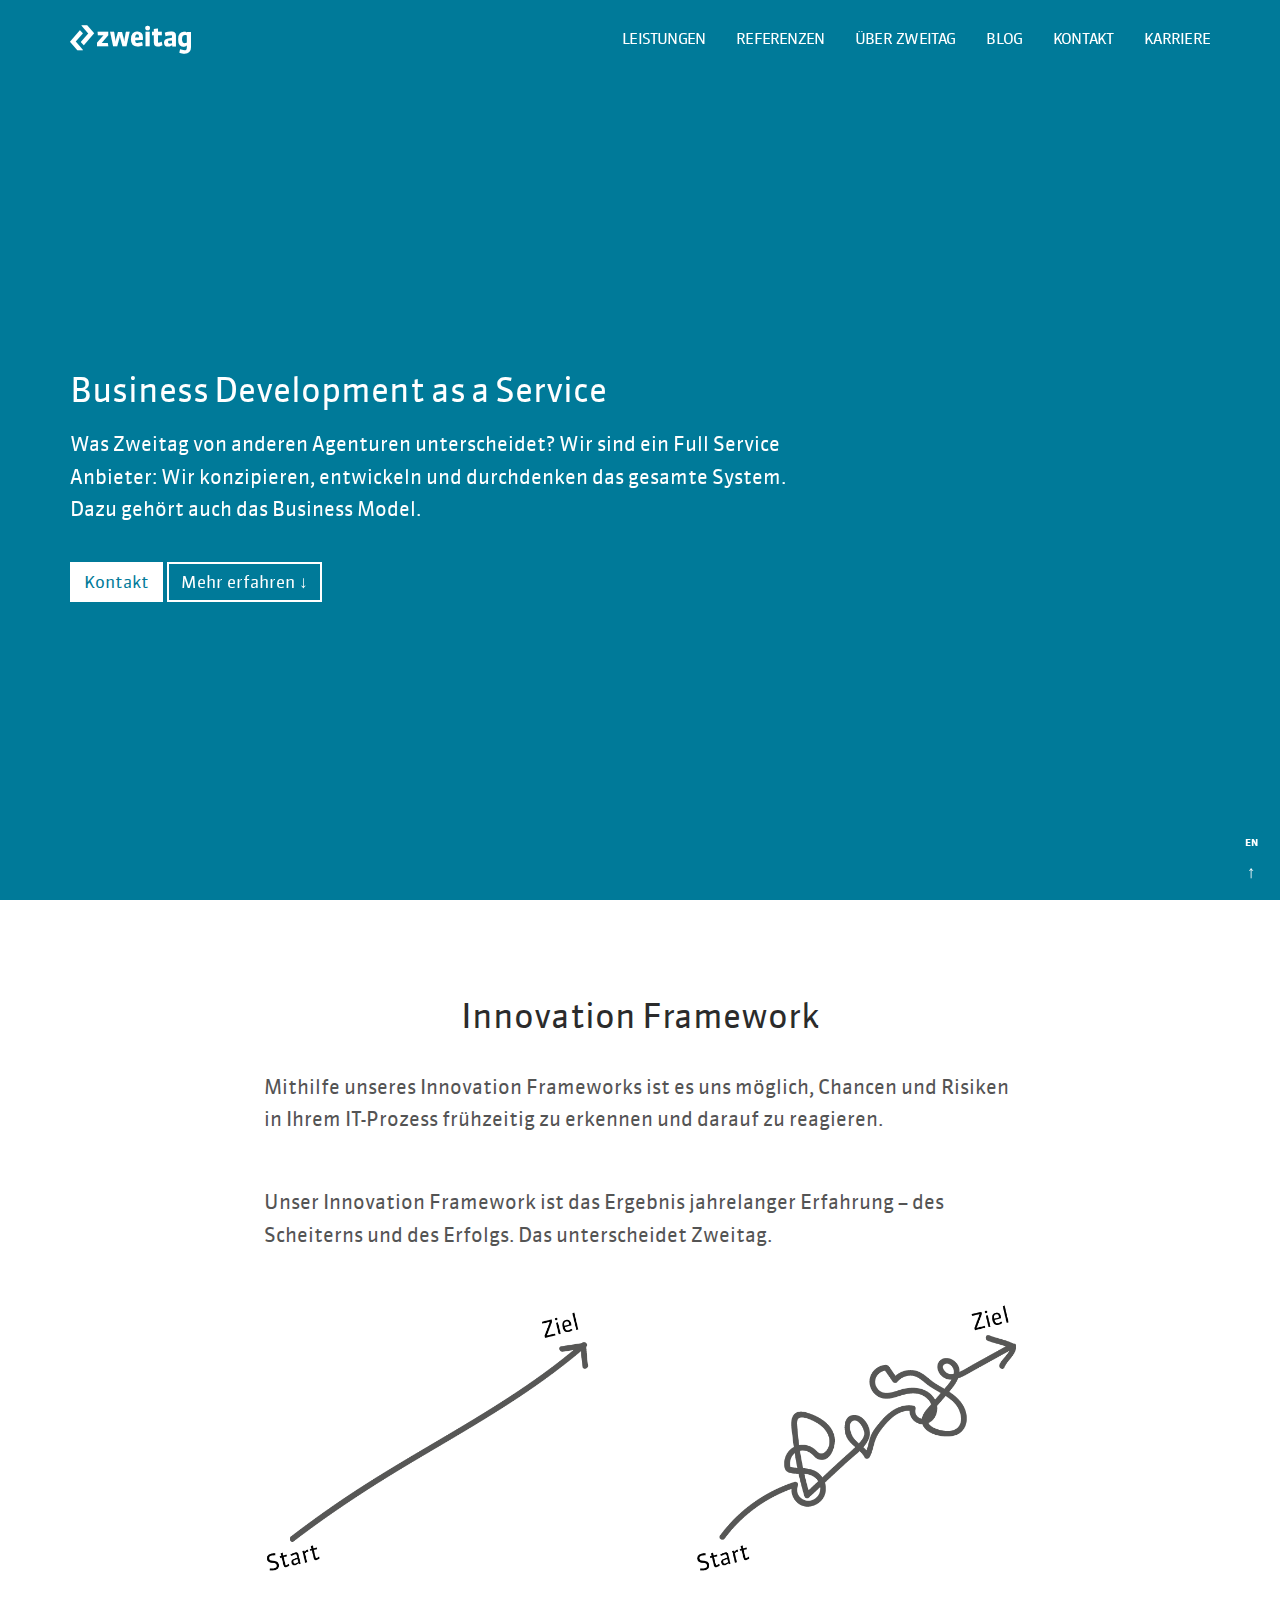
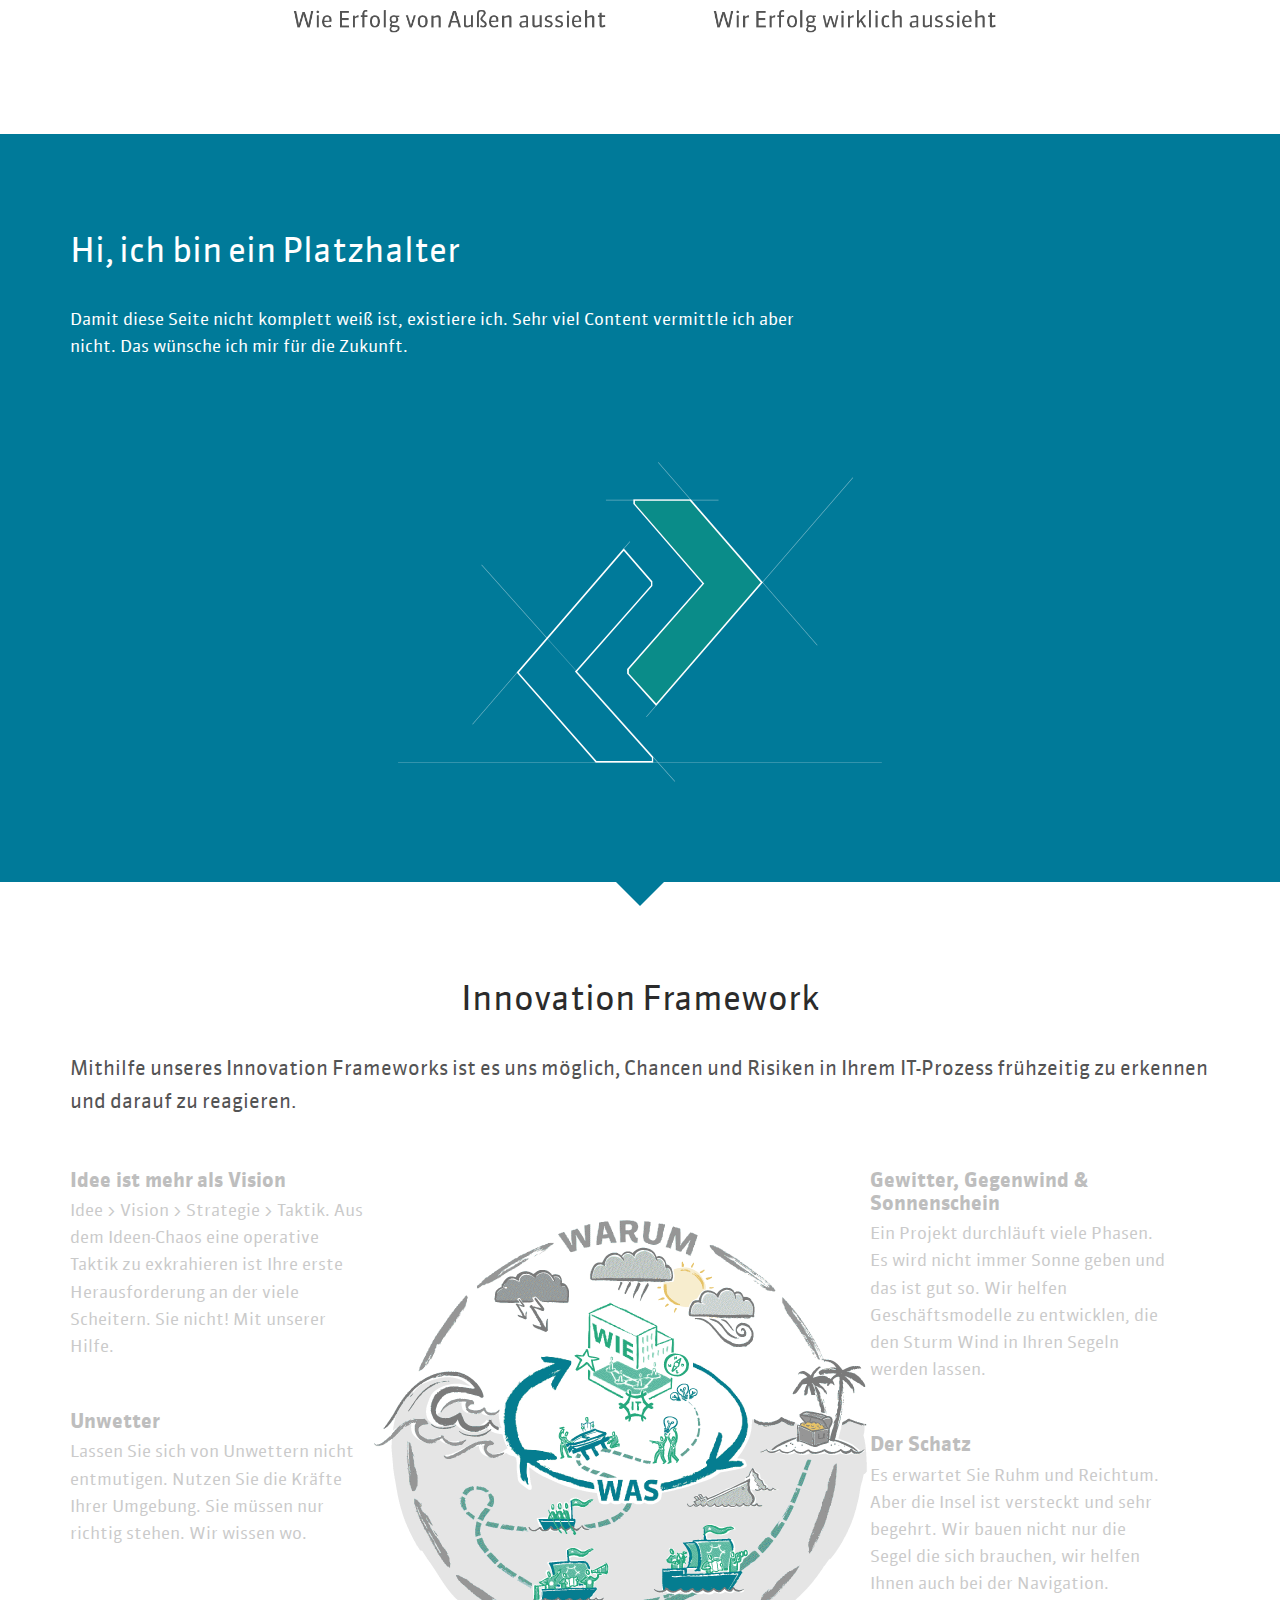
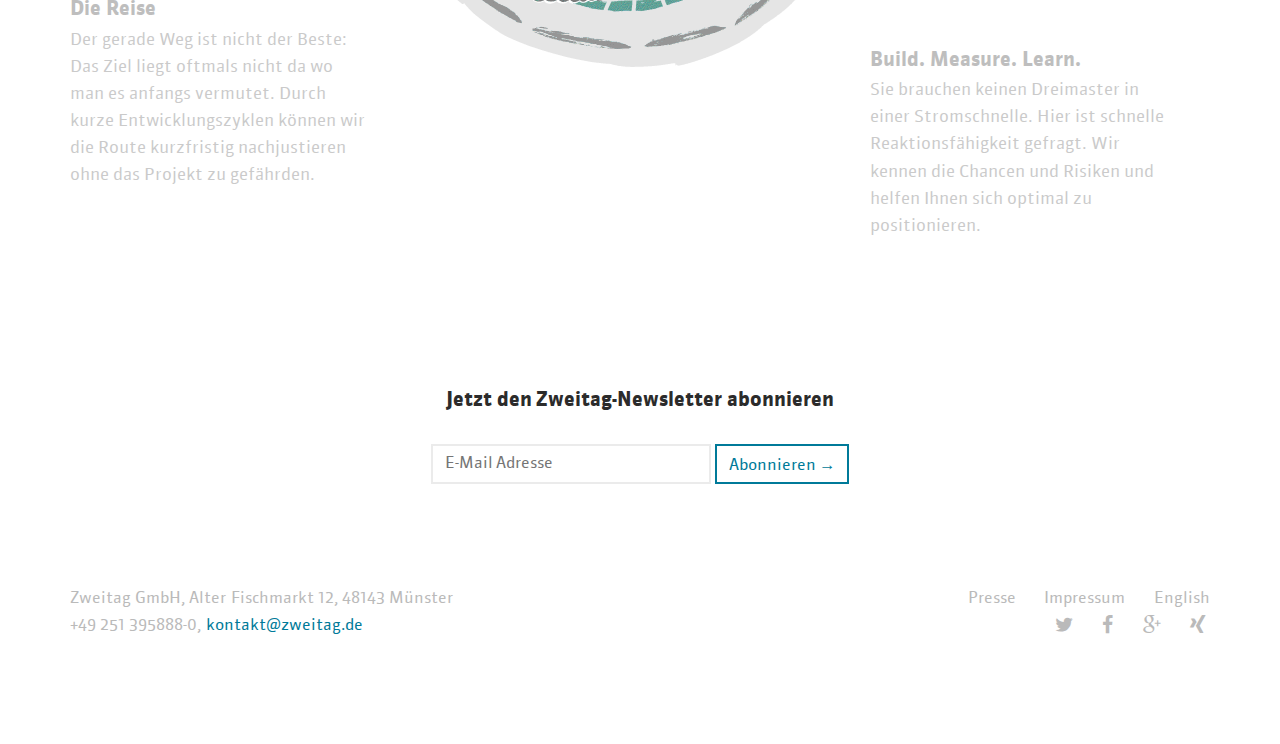
<file: index.html>
<!DOCTYPE html>
<html itemscope='' itemtype='http://schema.org/WebPage' lang='de'>
<head>
	<meta content='text/html; charset=utf-8' http-equiv='Content-Type'>
	<meta content='width=device-width, initial-scale=1.0, maximum-scale=1.0, user-scalable=0' name='viewport'>
	<link href='/de' hreflang='de' rel='alternate'>
	<link href='/en' hreflang='en' rel='alternate'>

	<link rel="stylesheet" href="assets/innovation-framework.css">

	<title>Zweitag - Wir gestalten Veränderung.</title>
	<meta content='Mit einem schlagkräftigen Team meistern wir die Herausforderungen der digitalen Transformation.' name='description'>
	<style>html,body,div,span,applet,object,iframe,h1,h2,h3,h4,h5,h6,p,blockquote,pre,a,abbr,acronym,address,big,cite,code,del,dfn,em,img,ins,kbd,q,s,samp,small,strike,strong,sub,sup,tt,var,b,u,i,center,dl,dt,dd,ol,ul,li,fieldset,form,label,legend,table,caption,tbody,tfoot,thead,tr,th,td,article,aside,canvas,details,embed,figure,figcaption,footer,header,hgroup,menu,nav,output,ruby,section,summary,time,mark,audio,video{margin:0;padding:0;border:0;font:inherit;font-size:100%;vertical-align:baseline}html{line-height:1}ol,ul{list-style:none}table{border-collapse:collapse;border-spacing:0}caption,th,td{text-align:left;font-weight:normal;vertical-align:middle}q,blockquote{quotes:none}q:before,q:after,blockquote:before,blockquote:after{content:"";content:none}a img{border:none}article,aside,details,figcaption,figure,footer,header,hgroup,menu,nav,section,summary{display:block}#vertical-site-navigation{z-index:8}#header{z-index:7}#entry--content{z-index:6}#entry--header-wrapper{z-index:5}#home--team-list-overlay{z-index:3}#home--team-list{z-index:2}#home--team-info{z-index:4}#home--references-teaser{z-index:1}#screen-sizes{position:absolute;visibility:hidden;overflow:hidden;display:inline;clip:rect(1px,1px,1px,1px);width:0;height:0;padding:0;border:0}#screen-sizes>span{width:1px;height:1px}#screen-sizes .xs{display:block}#screen-sizes .s,#screen-sizes .m,#screen-sizes .l,#screen-sizes .xl{display:none}@media only screen and (min-width: 480px){#screen-sizes .xs,#screen-sizes .m,#screen-sizes .l,#screen-sizes .xl{display:none}#screen-sizes .s{display:block}}@media only screen and (min-width: 640px){#screen-sizes .xs,#screen-sizes .s,#screen-sizes .l,#screen-sizes .xl{display:none}#screen-sizes .m{display:block}}@media only screen and (min-width: 768px){#screen-sizes .xs,#screen-sizes .s,#screen-sizes .m,#screen-sizes .xl{display:none}#screen-sizes .l{display:block}}@media only screen and (min-width: 860px){#screen-sizes .xs,#screen-sizes .s,#screen-sizes .m,#screen-sizes .l{display:none}#screen-sizes .xl{display:block}}@font-face{font-family:"ff-sanuk-web-pro";src:url(/fonts/SanukWebPro.eot);src:url(/fonts/SanukWebPro.eot?#iefix) format("embedded-opentype"),url(assets/SanukWebPro-fd10aaf21c065d6aaedfffe4480ed2c5.woff) format("woff");font-weight:400;font-style:normal}@font-face{font-family:"ff-sanuk-web-pro";src:url(/fonts/SanukWebPro-Italic.eot);src:url(/fonts/SanukWebPro-Italic.eot?#iefix) format("embedded-opentype"),url(assets/SanukWebPro-Italic-7ee31972f4558e4a49f822a255f1f218.woff) format("woff");font-weight:400;font-style:italic}@font-face{font-family:"ff-sanuk-web-pro";src:url(/fonts/SanukWebPro-Bold.eot);src:url(/fonts/SanukWebPro-Bold.eot?#iefix) format("embedded-opentype"),url(assets/SanukWebPro-Bold-f807db3eb1485fcacaff7dd17eebf232.woff) format("woff");font-weight:700;font-style:normal}@font-face{font-family:"ff-sanuk-web-pro";src:url(/fonts/SanukWebPro-BoldItalic.eot);src:url(/fonts/SanukWebPro-BoldItalic.eot?#iefix) format("embedded-opentype"),url(assets/SanukWebPro-BoldItalic-3c008a44a3d55d771960beee6344e201.woff) format("woff");font-weight:700;font-style:italic}html{font-size:15px;-webkit-font-smoothing:antialiased;-moz-osx-font-smoothing:grayscale;-ms-text-size-adjust:100%;-webkit-text-size-adjust:100%;text-size-adjust:100%}@media screen and (min-width: 640px){html{font-size:16px}}@media screen and (min-width: 768px){html{font-size:17px}}body{font-family:"ff-sanuk-web-pro","Helvetica Neue",sans-serif;font-size:15px;color:#545454;line-height:1.6}@media screen and (min-width: 640px){body{font-size:16px}}@media screen and (min-width: 768px){body{font-size:17px}}.headline-basic-styling,h1,h2,h3,h4,h5,h6,.headline-huge,#entry--header-title,#entry--header-headline,#post--title,.headline-large,.headline-medium{margin:0;font-family:inherit;font-size:0.9em;word-spacing:0.04em;font-weight:normal;color:#2b2b2b;line-height:1.14;text-rendering:optimizelegibility}@media screen and (min-width: 640px){.headline-basic-styling,h1,h2,h3,h4,h5,h6,.headline-huge,#entry--header-title,#entry--header-headline,#post--title,.headline-large,.headline-medium{font-size:0.96em}}@media screen and (min-width: 768px){.headline-basic-styling,h1,h2,h3,h4,h5,h6,.headline-huge,#entry--header-title,#entry--header-headline,#post--title,.headline-large,.headline-medium{font-size:1em}}.headline-huge,#entry--header-title,#entry--header-headline,#post--title{margin-bottom:1em;font-size:2em;word-spacing:-0.05em;font-weight:500}.headline-large{margin-bottom:0.5em;word-spacing:-0.025em;font-size:1.4em;font-weight:bold}.headline-medium{margin-bottom:0.25em;font-size:1.2em;font-weight:bold}p{margin:0}abbr[title]{border-bottom:1px dotted #ebebeb;cursor:help}pre{overflow:auto}q:before,q:after,blockquote:before,blockquote:after{content:""}b,strong{font-weight:bold}dfn{font-style:italic}em{font-style:italic}small,.small{font-size:0.9em;word-spacing:0.075em}@media screen and (min-width: 768px){small,.small{font-size:0.96em}}.louder{font-size:1.2em}.louder.margin{margin-bottom:30px}@media only screen and (min-width: 640px){.louder.margin{margin-bottom:40px}}@media only screen and (min-width: 860px){.louder.margin{margin-bottom:50px}}.louder.margin:last-child{margin-bottom:0!important}.silent{font-size:0.9em;word-spacing:0.075em;color:#bababa}@media screen and (min-width: 768px){.silent{font-size:0.96em}}.centered{text-align:center}ul,ol{margin:0;padding:0;list-style:none}ul ul,ul ol,ol ul,ol ol{margin-bottom:0}li{margin:0;padding:0}dl{margin-bottom:1em}dt,dd{line-height:1.6}dt{font-weight:bold}dd{margin-left:0.5em}html{-webkit-tap-highlight-color:rgba(0,0,0,0)}body{min-width:320px;background-color:white}a{color:#007a99;text-decoration:none;-webkit-transition:all 0.2s ease-in-out;-moz-transition:all 0.2s ease-in-out;-o-transition:all 0.2s ease-in-out;transition:all 0.2s ease-in-out}a:hover,a:focus{color:#005266;text-decoration:underline}a:focus{outline:thin dotted #ebebeb;outline:5px auto -webkit-focus-ring-color;outline-offset:-2px}img{display:block;height:auto;vertical-align:middle;max-width:100%}img.centered{margin-right:auto;margin-left:auto}.wf-loading{visibility:hidden}.show-main-navigation #page{overflow:hidden}#content{float:left;width:100%}*,*:before,*:after{-webkit-box-sizing:border-box;-moz-box-sizing:border-box;box-sizing:border-box}.container{*zoom:1;width:90%;margin:0 auto;max-width:1140px}.container:after{content:"";display:table;clear:both}@media print{.container{max-width:100%}}.container.narrow{*zoom:1;width:90%;margin:0 auto;max-width:752.4px}.container.narrow:after{content:"";display:table;clear:both}@media print{.container.narrow{max-width:100%}}.container.large{*zoom:1;width:90%;margin:0 auto;max-width:960px}.container.large:after{content:"";display:table;clear:both}@media print{.container.large{max-width:100%}}.container.wide{*zoom:1;width:90%;margin:0 auto;max-width:1640px}.container.wide:after{content:"";display:table;clear:both}@media print{.container.wide{max-width:100%}}.column{margin-bottom:60px}@media only screen and (min-width: 640px){.column{margin-bottom:80px}}@media only screen and (min-width: 860px){.column{margin-bottom:100px}}.column>p:last-child,.column>ul:last-child,.column>ol:last-child,.column>dl:last-child,.column>h1:last-child,.column>h2:last-child,.column>h3:last-child,.column>h4:last-child,.column>h5:last-child,.column>h6:last-child,.column>[class^="headline-"]:last-child,.column>[class*=" headline-"]:last-child{margin-bottom:0}.column.full{padding:0}@media only screen and (min-width: 640px){.column.full{float:left;width:100%}}@media only screen and (min-width: 640px){.column.two-thirds{float:left;width:66.7%}}@media only screen and (min-width: 640px){.column.half{float:left;width:50%}.column.half:nth-child(2n+1){clear:both;padding-right:24px}.column.half:nth-child(2n){padding-left:24px}}@media only screen and (min-width: 640px) and (min-width: 640px){.column.half:nth-child(2n+1){padding-right:28px}}@media only screen and (min-width: 640px) and (min-width: 860px){.column.half:nth-child(2n+1){padding-right:32px}}@media only screen and (min-width: 640px) and (min-width: 640px){.column.half:nth-child(2n){padding-left:28px}}@media only screen and (min-width: 640px) and (min-width: 860px){.column.half:nth-child(2n){padding-left:32px}}@media only screen and (min-width: small) and (max-width: 859px){.column.third{float:left;width:50%}.column.third:nth-child(2n+1){clear:both;padding-right:24px}.column.third:nth-child(2n){padding-left:24px}}@media only screen and (min-width: small) and (max-width: 859px) and (min-width: 640px){.column.third:nth-child(2n+1){padding-right:28px}}@media only screen and (min-width: small) and (max-width: 859px) and (min-width: 860px){.column.third:nth-child(2n+1){padding-right:32px}}@media only screen and (min-width: small) and (max-width: 859px) and (min-width: 640px){.column.third:nth-child(2n){padding-left:28px}}@media only screen and (min-width: small) and (max-width: 859px) and (min-width: 860px){.column.third:nth-child(2n){padding-left:32px}}@media only screen and (min-width: 860px){.column.third{float:left;width:33.3%}.column.third:nth-child(3n+1){clear:both;padding-right:24px}.column.third:nth-child(3n+2){padding-right:12px;padding-left:12px}.column.third:nth-child(3n){padding-left:24px}}@media only screen and (min-width: 860px) and (min-width: 640px){.column.third:nth-child(3n+1){padding-right:28px}}@media only screen and (min-width: 860px) and (min-width: 860px){.column.third:nth-child(3n+1){padding-right:32px}}@media only screen and (min-width: 860px) and (min-width: 640px){.column.third:nth-child(3n+2){padding-right:14px;padding-left:14px}}@media only screen and (min-width: 860px) and (min-width: 860px){.column.third:nth-child(3n+2){padding-right:16px;padding-left:16px}}@media only screen and (min-width: 860px) and (min-width: 640px){.column.third:nth-child(3n){padding-left:28px}}@media only screen and (min-width: 860px) and (min-width: 860px){.column.third:nth-child(3n){padding-left:32px}}@media only screen and (min-width: 640px){.column.fourth{float:left;width:50%}}@media only screen and (min-width: 640px) and (min-width: 860px){.column.fourth{width:25%}}@media only screen and (min-width: 640px){.column.fifth{float:left;width:50%}}@media only screen and (min-width: 640px) and (min-width: 860px){.column.fifth{width:33.3%}}@media only screen and (min-width: 640px) and (min-width: 1140px){.column.fifth{width:20%}}.column.flow-opposite{float:right}@font-face{font-family:"zweitag";src:url(assets/zweitag-1c42b37184f31f0f0311e557bbfc08c9.eot?ndggrx);src:url(assets/zweitag-1c42b37184f31f0f0311e557bbfc08c9.eot?ndggrx?#iefix) format("embedded-opentype"),url(assets/zweitag-1c42b37184f31f0f0311e557bbfc08c9.eot?#iefixndggrx) format("embedded-opentype"),url(assets/zweitag-4bfe15ac801d7e050fe600a40542a4c2.woff?ndggrx) format("woff"),url(assets/zweitag-77c57cc7db9dc61d466a1258189a675f.ttf?ndggrx) format("truetype"),url(assets/zweitag-721281a982054449c43f29cf80d5fd61.svg?ndggrx#zweitag) format("svg")}[class^="icon-"],[class*=" icon-"]{font-family:"zweitag";speak:none;font-style:normal;font-weight:normal;font-variant:normal;text-transform:none;line-height:1;-webkit-font-smoothing:antialiased;-moz-osx-font-smoothing:grayscale}.icon-zweitag-logo-enterprise{color:#007a99}.icon-zweitag-logo-startups{color:#02a770}.icon-zweitag-logo-enterprise:before{content:"\e605"}.icon-zweitag-logo-startups:before{content:"\e606"}.icon-zweitag-text:before{content:"\e607"}.icon-build-measure-learn:before{content:"\e604"}.icon-twitter:before{content:"\f099"}.icon-facebook:before{content:"\f09a"}.icon-github:before{content:"\f09b"}.icon-google-plus:before{content:"\f0d5"}.icon-linkedin:before{content:"\f0e1"}.icon-xing:before{content:"\f168"}#form--messages{margin-bottom:2em;text-align:center}.form--message.success,.form--message.notice{color:#02a770}.form--message.error{color:#fa6679}input,textarea{font:inherit}.form-group{position:relative;margin-bottom:1em}.form-control{display:block;width:100%;height:40px;padding:9px 12px;border:1px solid #f7f7f7;background-color:#f7f7f7;background-image:none;font-size:0.9em;word-spacing:0.075em;color:#545454;vertical-align:middle;-webkit-transition:border-color 0.15s ease-in-out,box-shadow 0.15s ease-in-out;-moz-transition:border-color 0.15s ease-in-out,box-shadow 0.15s ease-in-out;-o-transition:border-color 0.15s ease-in-out,box-shadow 0.15s ease-in-out;transition:border-color 0.15s ease-in-out,box-shadow 0.15s ease-in-out;-webkit-transition-delay:0;-moz-transition-delay:0;-o-transition-delay:0;transition-delay:0}@media screen and (min-width: 768px){.form-control{font-size:0.96em}}.form-control:focus{border-color:#dedede;outline:0;-webkit-box-shadow:0 0 8px rgba(0,0,0,0.2);-moz-box-shadow:0 0 8px rgba(0,0,0,0.2);box-shadow:0 0 8px rgba(0,0,0,0.2)}.form-control.input-placeholder{color:#bababa}.form-control:-moz-placeholder{color:#bababa}.form-control::-moz-placeholder{color:#bababa}.form-control:-ms-input-placeholder{color:#bababa}.form-control::-webkit-input-placeholder{color:#bababa}textarea.form-control{height:200px}.control-label{position:absolute;top:13px;left:-16px;font-size:2em;word-spacing:-0.05em;line-height:1}.control-label abbr[title]{border:none;line-height:1}.control-label-text,.help-block{position:absolute;overflow:hidden;width:1px;height:1px;border:0;margin:-1px;padding:0;clip:rect(0,0,0,0)}.has-error .control-label{color:#fa6679}.has-error .form-control{background-color:#fa6679}.has-error .form-control.input-placeholder{color:white}.has-error .form-control:-moz-placeholder{color:white}.has-error .form-control::-moz-placeholder{color:white}.has-error .form-control:-ms-input-placeholder{color:white}.has-error .form-control::-webkit-input-placeholder{color:white}.has-error .form-control:focus{-webkit-box-shadow:0 0 6px #fdc9d0;-moz-box-shadow:0 0 6px #fdc9d0;box-shadow:0 0 6px #fdc9d0}.has-success .control-label{color:#02a770}.has-success .form-control{background-color:#02a770}.has-success .form-control.input-placeholder{color:white}.has-success .form-control:-moz-placeholder{color:white}.has-success .form-control::-moz-placeholder{color:white}.has-success .form-control:-ms-input-placeholder{color:white}.has-success .form-control::-webkit-input-placeholder{color:white}.has-success .form-control:focus{-webkit-box-shadow:0 0 6px #12fdae;-moz-box-shadow:0 0 6px #12fdae;box-shadow:0 0 6px #12fdae}#entry--header{position:relative;background-color:#007a99}#entry--header.fade-in-background .background-image{filter:progid:DXImageTransform.Microsoft.Alpha(Opacity=10);opacity:0.1}@media only screen and (min-width: 0) and (max-width: 860px){#entry--header{padding-top:60px}.posts.show #entry--header{display:none}}@media only screen and (min-width: 0) and (max-width: 860px) and (min-width: 640px){#entry--header{padding-top:80px}}@media only screen and (min-width: 0) and (max-width: 860px) and (min-width: 860px){#entry--header{padding-top:100px}}@media only screen and (min-width: 860px){#entry--header{padding-top:80px}#entry--header .container{padding-top:60px}}@media only screen and (min-width: 860px) and (min-width: 640px){#entry--header .container{padding-top:80px}}@media only screen and (min-width: 860px) and (min-width: 860px){#entry--header .container{padding-top:100px}}#entry--header-wrapper{position:relative;padding-bottom:60px}@media only screen and (min-width: 640px){#entry--header-wrapper{padding-bottom:80px}}@media only screen and (min-width: 860px){#entry--header-wrapper{padding-bottom:100px}}#entry--header-info{color:white}@media only screen and (min-width: 640px){#entry--header-info{float:left;width:66.7%}}@media only screen and (min-width: 860px){#entry--header-info{padding-top:60px;padding-bottom:60px}}@media only screen and (min-width: 860px) and (min-width: 640px){#entry--header-info{padding-top:80px}}@media only screen and (min-width: 860px) and (min-width: 860px){#entry--header-info{padding-top:100px}}@media only screen and (min-width: 860px) and (min-width: 640px){#entry--header-info{padding-bottom:80px}}@media only screen and (min-width: 860px) and (min-width: 860px){#entry--header-info{padding-bottom:100px}}#entry--header-title{margin-bottom:0;font-weight:bold;color:white}#entry--header-title.screen-reader-only{position:absolute;overflow:hidden;width:1px;height:1px;border:0;margin:-1px;padding:0;clip:rect(0,0,0,0)}#entry--header-headline{margin-bottom:0;font-weight:bold;color:white}#entry--header-excerpt{font-size:1.2em;color:white}#entry--header-actions{overflow:hidden;*zoom:1;margin-top:2em}#entry--header-actions .button{float:left;margin-right:4px;margin-bottom:4px}#entry--header-actions .button:last-child{margin-right:0}.button{display:inline-block;overflow:hidden;white-space:nowrap;height:40px;margin:0 0 2px 0;padding:0 12px;outline:0;border:none;background-color:#007a99;background-image:none;color:white;text-align:center;line-height:40px;vertical-align:middle;cursor:pointer;-webkit-user-select:none;-moz-user-select:none;-ms-user-select:none;user-select:none;-webkit-transition:all 0.2s ease-in-out;-moz-transition:all 0.2s ease-in-out;-o-transition:all 0.2s ease-in-out;transition:all 0.2s ease-in-out}.button:hover,.button:active{outline:0;background-color:#005a70;text-decoration:none;color:white}.button:focus{background-color:#007a99;color:white}.button.ghost{-webkit-border-radius:0;-moz-border-radius:0;-ms-border-radius:0;-o-border-radius:0;border-radius:0;border:2px solid white;background-color:transparent;color:white}.button.ghost:hover,.button.ghost:active,.button.ghost:focus{background-color:white;color:#007a99}.button.inverted-ghost{-webkit-border-radius:0;-moz-border-radius:0;-ms-border-radius:0;-o-border-radius:0;border-radius:0;border:2px solid white;background-color:white;color:#007a99}.button.inverted-ghost:hover,.button.inverted-ghost:active,.button.inverted-ghost:focus{border-color:#02a770;background-color:#02a770;color:white}.button.blue-ghost{-webkit-border-radius:0;-moz-border-radius:0;-ms-border-radius:0;-o-border-radius:0;border-radius:0;border:2px solid #007a99;background-color:transparent;color:#007a99}.button.blue-ghost:hover,.button.blue-ghost:active,.button.blue-ghost:focus{background-color:#007a99;color:white}.button.twitter-ghost{-webkit-border-radius:0;-moz-border-radius:0;-ms-border-radius:0;-o-border-radius:0;border-radius:0;border:2px solid #50abf1;background-color:transparent;color:#50abf1}.button.twitter-ghost:hover,.button.twitter-ghost:active,.button.twitter-ghost:focus{background-color:#50abf1;color:white}.button.facebook-ghost{-webkit-border-radius:0;-moz-border-radius:0;-ms-border-radius:0;-o-border-radius:0;border-radius:0;border:2px solid #3b5998;background-color:transparent;color:#3b5998}.button.facebook-ghost:hover,.button.facebook-ghost:active,.button.facebook-ghost:focus{background-color:#3b5998;color:white}.button.google-plus-ghost{-webkit-border-radius:0;-moz-border-radius:0;-ms-border-radius:0;-o-border-radius:0;border-radius:0;border:2px solid #d93b2a;background-color:transparent;color:#d93b2a}.button.google-plus-ghost:hover,.button.google-plus-ghost:active,.button.google-plus-ghost:focus{background-color:#d93b2a;color:white}.button.xing-ghost{-webkit-border-radius:0;-moz-border-radius:0;-ms-border-radius:0;-o-border-radius:0;border-radius:0;border:2px solid #006668;background-color:transparent;color:#006668}.button.xing-ghost:hover,.button.xing-ghost:active,.button.xing-ghost:focus{background-color:#006668;color:white}.button.small{font-size:0.9em;word-spacing:0.075em}@media screen and (min-width: 768px){.button.small{font-size:0.96em}}.background-image-container{position:relative;overflow:hidden;color:white}.background-image-container .container{position:relative;z-index:1}.background-image-container .headline-huge,.background-image-container #entry--header-title,.background-image-container #entry--header-headline,.background-image-container #post--title{color:white}.background-image{position:absolute;top:-300px;right:0;bottom:0;left:0;filter:progid:DXImageTransform.Microsoft.Alpha(Opacity=0);opacity:0;-webkit-background-size:cover;-moz-background-size:cover;-o-background-size:cover;background-size:cover;background-position:center top;background-repeat:no-repeat;-webkit-transition:opacity 1s linear;-moz-transition:opacity 1s linear;-o-transition:opacity 1s linear;transition:opacity 1s linear}.fade-in-background .background-image{filter:progid:DXImageTransform.Microsoft.Alpha(Opacity=100);opacity:1}#header{*zoom:1;position:relative;float:left;width:100%;height:60px}#header:after{content:"";display:table;clear:both}#header .container{-webkit-transition:all 0.4s ease-in-out;-moz-transition:all 0.4s ease-in-out;-o-transition:all 0.4s ease-in-out;transition:all 0.4s ease-in-out;margin-bottom:0}@media only screen and (min-width: 860px){#header{position:fixed;top:0;height:80px;font-size:0.9em;word-spacing:0.125em;text-transform:uppercase;letter-spacing:-0.05em;-webkit-transition:all 0.4s ease-in-out;-moz-transition:all 0.4s ease-in-out;-o-transition:all 0.4s ease-in-out;transition:all 0.4s ease-in-out}.scrolling #header{-webkit-transform:translateY(-30px);-moz-transform:translateY(-30px);-ms-transform:translateY(-30px);-o-transform:translateY(-30px);transform:translateY(-30px);background-color:white}.scrolling #header .container{-webkit-transform:translateY(15px);-moz-transform:translateY(15px);-ms-transform:translateY(15px);-o-transform:translateY(15px);transform:translateY(15px)}}#header--text{position:absolute;overflow:hidden;width:1px;height:1px;border:0;margin:-1px;padding:0;clip:rect(0,0,0,0)}#header--title{position:relative;display:inline-block}#header--title>span{line-height:60px;-webkit-transition:color 0.6s ease-in-out;-moz-transition:color 0.6s ease-in-out;-o-transition:color 0.6s ease-in-out;transition:color 0.6s ease-in-out}@media only screen and (min-width: 860px){#header--title>span{line-height:80px}}@media only screen and (min-width: 860px){#header--title{float:left;width:25%}}#header--logo-enterprise{position:absolute;top:0;font-size:20px;color:#007a99}@media only screen and (min-width: 860px){#header--logo-enterprise{color:white}.scrolling #header--logo-enterprise{color:#007a99}}#header--logo-startups{position:absolute;top:-5px;left:11px;font-size:20px;color:#02a770}@media only screen and (min-width: 860px){#header--logo-startups{color:white}.scrolling #header--logo-startups{color:#02a770}}#header--logo-text{margin-left:27px;font-size:28px;color:#545454}@media only screen and (min-width: 860px){#header--logo-text{color:white}.scrolling #header--logo-text{color:#545454}}#home--page #entry--header{display:table;width:100%}#home--page #entry--header-wrapper{display:table-cell;vertical-align:middle}@media only screen and (min-width: 860px){#main-navigation{float:left;width:75%;line-height:80px}}#main-navigation--toggle{position:absolute;display:table;top:0;right:5%;width:60px;height:60px;text-align:right;cursor:pointer}#main-navigation--toggle:hover,#main-navigation--toggle:focus{color:#007a99}@media only screen and (min-width: 860px){#main-navigation--toggle{display:none}}.main-navigation--toggle-icon{display:table-cell;vertical-align:middle;font-size:28px}.main-navigation--toggle-icon .close{position:relative;display:none;top:-4px;font-size:42px}.show-main-navigation .main-navigation--toggle-icon .close{display:inline}.show-main-navigation .main-navigation--toggle-icon .open{display:none}@media only screen and (min-width: 0) and (max-width: 860px){#main-navigation--list{position:absolute;width:100%;top:80px;right:0;-webkit-transition:-webkit-transform 0.2s ease-in;-moz-transition:-moz-transform 0.2s ease-in;-o-transition:-o-transform 0.2s ease-in;transition:transform 0.2s ease-in;-webkit-transform:translateX(-100%);-moz-transform:translateX(-100%);-ms-transform:translateX(-100%);-o-transform:translateX(-100%);transform:translateX(-100%)}.show-main-navigation #main-navigation--list{-webkit-transform:translateX(0);-moz-transform:translateX(0);-ms-transform:translateX(0);-o-transform:translateX(0);transform:translateX(0)}}@media only screen and (min-width: 860px){#main-navigation--list{float:right}}@media only screen and (min-width: 0) and (max-width: 860px){.main-navigation--item{font-size:2em;word-spacing:-0.05em;font-weight:bold;text-align:center;text-transform:uppercase;letter-spacing:-0.05em;word-spacing:0}}@media only screen and (min-width: 860px){.main-navigation--item{float:left;margin-left:2em;font-weight:bold;color:white}.main-navigation--item:first-child{margin-left:0}.scrolling .main-navigation--item{color:#545454}}@media only screen and (min-width: 0) and (max-width: 860px){.main-navigation--link{display:block}.main-navigation--link:hover,.main-navigation--link:focus{color:#545454;text-decoration:none}}@media only screen and (min-width: 860px){.main-navigation--link{padding-bottom:2px;border-bottom:2px solid transparent;font-weight:normal;color:white;-webkit-transition:border-bottom-color 0.1s linear;-moz-transition:border-bottom-color 0.1s linear;-o-transition:border-bottom-color 0.1s linear;transition:border-bottom-color 0.1s linear}.main-navigation--link:hover,.main-navigation--link:focus{border-bottom-color:white;color:white;text-decoration:none}.scrolling .main-navigation--link{color:#545454}.scrolling .main-navigation--link:hover,.scrolling .main-navigation--link:focus{border-bottom-color:#545454;color:#545454}}@media only screen and (min-width: 0) and (max-width: 860px){#content,#footer{-webkit-transition:-webkit-transform 0.2s ease-in-out;-moz-transition:-moz-transform 0.2s ease-in-out;-o-transition:-o-transform 0.2s ease-in-out;transition:transform 0.2s ease-in-out}.show-main-navigation #content,.show-main-navigation #footer{-webkit-transform:translateX(100%);-moz-transform:translateX(100%);-ms-transform:translateX(100%);-o-transform:translateX(100%);transform:translateX(100%)}}#references--customers{margin-top:-60px;margin-bottom:60px;padding-top:60px;padding-bottom:30px;background-color:#f7f7f7;text-align:center}@media only screen and (min-width: 640px){#references--customers{margin-top:-80px}}@media only screen and (min-width: 860px){#references--customers{margin-top:-100px}}@media only screen and (min-width: 640px){#references--customers{margin-bottom:80px}}@media only screen and (min-width: 860px){#references--customers{margin-bottom:100px}}@media only screen and (min-width: 640px){#references--customers{padding-top:80px}}@media only screen and (min-width: 860px){#references--customers{padding-top:100px}}@media only screen and (min-width: 640px){#references--customers{padding-bottom:40px}}@media only screen and (min-width: 860px){#references--customers{padding-bottom:50px}}#references--customers-headline{margin-bottom:24px;color:#bababa}.references--customers-customer{display:inline-block;filter:progid:DXImageTransform.Microsoft.Alpha(Opacity=30);opacity:0.3;max-width:160px;max-height:80px;margin:0 24px;margin-bottom:30px}@media only screen and (min-width: 640px){.references--customers-customer{margin-bottom:40px}}@media only screen and (min-width: 860px){.references--customers-customer{margin-bottom:50px}}.references--project{padding-top:60px;padding-bottom:60px}@media only screen and (min-width: 640px){.references--project{padding-top:80px}}@media only screen and (min-width: 860px){.references--project{padding-top:100px}}@media only screen and (min-width: 640px){.references--project{padding-bottom:80px}}@media only screen and (min-width: 860px){.references--project{padding-bottom:100px}}.references--project:first-child{padding-top:0}.references--project.even{background-color:#f7f7f7}@media only screen and (min-width: 1140px){.references--project{padding-bottom:0}}@media only screen and (min-width: 1140px) and (max-width: 1639px){.references--project-image,.references--project-info{margin-bottom:60px}.references--project-image>p:last-child,.references--project-image>ul:last-child,.references--project-image>ol:last-child,.references--project-image>dl:last-child,.references--project-image>h1:last-child,.references--project-image>h2:last-child,.references--project-image>h3:last-child,.references--project-image>h4:last-child,.references--project-image>h5:last-child,.references--project-image>h6:last-child,.references--project-image>[class^="headline-"]:last-child,.references--project-image>[class*=" headline-"]:last-child,.references--project-info>p:last-child,.references--project-info>ul:last-child,.references--project-info>ol:last-child,.references--project-info>dl:last-child,.references--project-info>h1:last-child,.references--project-info>h2:last-child,.references--project-info>h3:last-child,.references--project-info>h4:last-child,.references--project-info>h5:last-child,.references--project-info>h6:last-child,.references--project-info>[class^="headline-"]:last-child,.references--project-info>[class*=" headline-"]:last-child{margin-bottom:0}}@media only screen and (min-width: 1140px) and (max-width: 1639px) and (min-width: 640px){.references--project-image,.references--project-info{margin-bottom:80px}}@media only screen and (min-width: 1140px) and (max-width: 1639px) and (min-width: 860px){.references--project-image,.references--project-info{margin-bottom:100px}}@media only screen and (min-width: 1140px) and (max-width: 1639px) and (min-width: 640px){.references--project-image,.references--project-info{float:left;width:50%}.references--project-image:nth-child(2n+1),.references--project-info:nth-child(2n+1){clear:both;padding-right:24px}.references--project-image:nth-child(2n),.references--project-info:nth-child(2n){padding-left:24px}}@media only screen and (min-width: 1140px) and (max-width: 1639px) and (min-width: 640px) and (min-width: 640px){.references--project-image:nth-child(2n+1),.references--project-info:nth-child(2n+1){padding-right:28px}}@media only screen and (min-width: 1140px) and (max-width: 1639px) and (min-width: 640px) and (min-width: 860px){.references--project-image:nth-child(2n+1),.references--project-info:nth-child(2n+1){padding-right:32px}}@media only screen and (min-width: 1140px) and (max-width: 1639px) and (min-width: 640px) and (min-width: 640px){.references--project-image:nth-child(2n),.references--project-info:nth-child(2n){padding-left:28px}}@media only screen and (min-width: 1140px) and (max-width: 1639px) and (min-width: 640px) and (min-width: 860px){.references--project-image:nth-child(2n),.references--project-info:nth-child(2n){padding-left:32px}}.references--project-image{display:block;margin-bottom:24px}@media only screen and (min-width: 640px){.references--project-image{margin-bottom:28px}}@media only screen and (min-width: 860px){.references--project-image{margin-bottom:32px}}@media only screen and (min-width: 1640px){.references--project-image{margin-bottom:60px}.references--project-image>p:last-child,.references--project-image>ul:last-child,.references--project-image>ol:last-child,.references--project-image>dl:last-child,.references--project-image>h1:last-child,.references--project-image>h2:last-child,.references--project-image>h3:last-child,.references--project-image>h4:last-child,.references--project-image>h5:last-child,.references--project-image>h6:last-child,.references--project-image>[class^="headline-"]:last-child,.references--project-image>[class*=" headline-"]:last-child{margin-bottom:0}}@media only screen and (min-width: 1640px) and (min-width: 640px){.references--project-image{margin-bottom:80px}}@media only screen and (min-width: 1640px) and (min-width: 860px){.references--project-image{margin-bottom:100px}}@media only screen and (min-width: 1640px) and (min-width: 640px){.references--project-image{float:left;width:66.7%}}@media only screen and (min-width: 1640px){.references--project-info{margin-bottom:60px}.references--project-info>p:last-child,.references--project-info>ul:last-child,.references--project-info>ol:last-child,.references--project-info>dl:last-child,.references--project-info>h1:last-child,.references--project-info>h2:last-child,.references--project-info>h3:last-child,.references--project-info>h4:last-child,.references--project-info>h5:last-child,.references--project-info>h6:last-child,.references--project-info>[class^="headline-"]:last-child,.references--project-info>[class*=" headline-"]:last-child{margin-bottom:0}}@media only screen and (min-width: 1640px) and (min-width: 640px){.references--project-info{margin-bottom:80px}}@media only screen and (min-width: 1640px) and (min-width: 860px){.references--project-info{margin-bottom:100px}}@media only screen and (min-width: 1640px) and (min-width: small) and (max-width: 859px){.references--project-info{float:left;width:50%}.references--project-info:nth-child(2n+1){clear:both;padding-right:24px}.references--project-info:nth-child(2n){padding-left:24px}}@media only screen and (min-width: 1640px) and (min-width: small) and (max-width: 859px) and (min-width: 640px){.references--project-info:nth-child(2n+1){padding-right:28px}}@media only screen and (min-width: 1640px) and (min-width: small) and (max-width: 859px) and (min-width: 860px){.references--project-info:nth-child(2n+1){padding-right:32px}}@media only screen and (min-width: 1640px) and (min-width: small) and (max-width: 859px) and (min-width: 640px){.references--project-info:nth-child(2n){padding-left:28px}}@media only screen and (min-width: 1640px) and (min-width: small) and (max-width: 859px) and (min-width: 860px){.references--project-info:nth-child(2n){padding-left:32px}}@media only screen and (min-width: 1640px) and (min-width: 860px){.references--project-info{float:left;width:33.3%}.references--project-info:nth-child(3n+1){clear:both;padding-right:24px}.references--project-info:nth-child(3n+2){padding-right:12px;padding-left:12px}.references--project-info:nth-child(3n){padding-left:24px}}@media only screen and (min-width: 1640px) and (min-width: 860px) and (min-width: 640px){.references--project-info:nth-child(3n+1){padding-right:28px}}@media only screen and (min-width: 1640px) and (min-width: 860px) and (min-width: 860px){.references--project-info:nth-child(3n+1){padding-right:32px}}@media only screen and (min-width: 1640px) and (min-width: 860px) and (min-width: 640px){.references--project-info:nth-child(3n+2){padding-right:14px;padding-left:14px}}@media only screen and (min-width: 1640px) and (min-width: 860px) and (min-width: 860px){.references--project-info:nth-child(3n+2){padding-right:16px;padding-left:16px}}@media only screen and (min-width: 1640px) and (min-width: 860px) and (min-width: 640px){.references--project-info:nth-child(3n){padding-left:28px}}@media only screen and (min-width: 1640px) and (min-width: 860px) and (min-width: 860px){.references--project-info:nth-child(3n){padding-left:32px}}.references--project-info .headline-large:hover,.references--project-info .headline-large:focus{color:#007a99}.references--project-excerpt p{margin-bottom:1em}.teaser img{width:100%;height:auto!important}.teaser a:hover,.teaser a:focus{text-decoration:none}.teaser a:hover .headline-large,.teaser a:focus .headline-large{color:#007a99}.teaser--meta{margin:0.5em 0;font-size:0.9em;word-spacing:0.125em}.tag--related header h2{padding-top:10px}#post--title{*zoom:1;width:90%;margin:0 auto;max-width:640px;margin-bottom:60px;text-align:center}#post--title:after{content:"";display:table;clear:both}@media print{#post--title{max-width:100%}}@media only screen and (min-width: 640px){#post--title{margin-bottom:80px}}@media only screen and (min-width: 860px){#post--title{margin-bottom:100px}}#post--featured-image{*zoom:1;width:90%;margin:0 auto;max-width:1140px;margin-bottom:60px}#post--featured-image:after{content:"";display:table;clear:both}@media print{#post--featured-image{max-width:100%}}@media only screen and (min-width: 640px){#post--featured-image{margin-bottom:80px}}@media only screen and (min-width: 860px){#post--featured-image{margin-bottom:100px}}#post--featured-image img{width:100%;height:auto!important}#post--meta{*zoom:1;width:90%;margin:0 auto;max-width:640px;margin-bottom:24px}#post--meta:after{content:"";display:table;clear:both}@media print{#post--meta{max-width:100%}}@media only screen and (min-width: 640px){#post--meta{margin-bottom:28px}}@media only screen and (min-width: 860px){#post--meta{margin-bottom:32px}}#post--author-image{overflow:hidden;display:inline-block;height:48px;margin-right:1em;-webkit-border-radius:50%;-moz-border-radius:50%;-ms-border-radius:50%;-o-border-radius:50%;border-radius:50%}#post--author-name{font-weight:bold}.post--author{white-space:nowrap;margin-left:20px}.post--author:first-child{margin-left:0}.post--meta-description{margin-top:10px}.post--meta-block{display:block}#entry--content{overflow:hidden;*zoom:1;position:relative;padding-top:60px;background-color:white;filter:progid:DXImageTransform.Microsoft.Alpha(Opacity=0);opacity:0}@media only screen and (min-width: 640px){#entry--content{padding-top:80px}}@media only screen and (min-width: 860px){#entry--content{padding-top:100px}}#entry--content.show{filter:progid:DXImageTransform.Microsoft.Alpha(Opacity=100);opacity:1;-webkit-transition:opacity 0.4s ease-in-out;-moz-transition:opacity 0.4s ease-in-out;-o-transition:opacity 0.4s ease-in-out;transition:opacity 0.4s ease-in-out}</style>
	<link href='assets/favicon-7492eaf6e30afcfdb6a18e5b069702f7.png' rel='icon' type='image/png'>
	<link href='assets/touch-icon-iphone-77e5c50b13880caa34ed9f3d02b281d9.png' rel='apple-touch-icon'>
	<link href='assets/touch-icon-ipad-dc783d5cfd6fcc896d6f80584dd79644.png' rel='apple-touch-icon' sizes='76x76'>
	<link href='assets/touch-icon-iphone-retina-0fa12ea4d391d42011844dc5720be485.png' rel='apple-touch-icon' sizes='120x120'>
	<link href='assets/touch-icon-ipad-retina-7828168d9a9390bc7015fae0ff721c35.png' rel='apple-touch-icon' sizes='152x152'>
	<meta content='assets/window-live-tile-e41d1cd302dc107eaa311b6182ae4087.png' name='msapplication-square150x150logo'>
	<meta content='#ffffff' name='msapplication-TileColor'>
	<meta content='Zweitag' property='og:site_name'>
	<meta content='423203941199052' property='fb:app_id'>
	<meta content='de_DE' property='og:locale'>
	<meta content='en_US' property='og:locale:alternate'>
	<meta content='article' property='og:type'>
	<meta content='Zweitag - Wir gestalten Veränderung.' property='og:title'>
	<meta content='Mit einem schlagkräftigen Team meistern wir die Herausforderungen der digitalen Transformation.' property='og:description'>
	<meta content='http://www.zweitag.de/media/W1siZiIsIjIwMTUvMDgvMTEvM2UwN3VzYmR2cV9mZWF0dXJlZF9pbWFnZV8wNjVmY2M1MV8wMzliXzRlMjhfYWYwNF8wMDA5Yjc4OTU2OTkuanBnIl1d/featured_image-065fcc51-039b-4e28-af04-0009b7895699.jpg?sha=564af129b53fda6a' property='og:image'>
	<meta content='http://www.facebook.com/ZweitagGmbH' property='article:publisher'>
	<meta content='http://www.facebook.com/ZweitagGmbH' property='article:author'>
	<meta content='summary_large_image' name='twitter:card'>
	<meta content='@zweitag' name='twitter:site'>
	<meta content='Zweitag - Wir gestalten Veränderung.' name='twitter:title'>
	<meta content='Mit einem schlagkräftigen Team meistern wir die Herausforderungen der digitalen Transformation.' name='twitter:description'>
	<meta content='http://www.zweitag.de/media/W1siZiIsIjIwMTUvMDgvMTEvM2UwN3VzYmR2cV9mZWF0dXJlZF9pbWFnZV8wNjVmY2M1MV8wMzliXzRlMjhfYWYwNF8wMDA5Yjc4OTU2OTkuanBnIl1d/featured_image-065fcc51-039b-4e28-af04-0009b7895699.jpg?sha=564af129b53fda6a' name='twitter:image:src'>
	<meta content='@zweitag' name='twitter:creator'>
	<link href='http://plus.google.com/u/2/b/112424429299601491250/112424429299601491250' rel='author'>
	<meta content='3eCGxI4t3WEMov2LTe-Ndkso5MFh8MljQut4XMRu9bQ' name='google-site-verification'>
	<meta name="csrf-param" content="authenticity_token"/>
	<meta name="csrf-token" content="aBhp4AbHY5ixgHMx92OyBibZRhGY85XsOuo1+jdceEl5FWMI2ZFpuXwcCJh9+76U63bRTjq9VtzGXKgmfYbKcQ=="/>
</head>
<body class='pages home  startseite ' id='home--page'>
	<div id='page'>
		<header id='header' role='banner'>
			<div class='container'>
				<a locale="de" title="Zweitag" href="/de"><h1 id='header--title' itemprop='name' title='Zweitag'>
					<span id='header--text'>Zweitag</span>
					<span class='icon-zweitag-logo-enterprise' id='header--logo-enterprise'></span>
					<span class='icon-zweitag-logo-startups' id='header--logo-startups'></span>
					<span class='icon-zweitag-text' id='header--logo-text'></span>
				</h1>
			</a><nav id='main-navigation' role='navigation'>
			<div id='main-navigation--toggle'>
				<span class='main-navigation--toggle-icon'>
					<span class='open'>&#9776;</span>
					<span class='close'>&times;</span>
				</span>
			</div>
			<ul id='main-navigation--list'>
				<li class='main-navigation--item'><a class="main-navigation--link" href="/de/leistungen">Leistungen</a></li>
				<li class='main-navigation--item'><a class="main-navigation--link" href="/de/referenzen">Referenzen</a></li>
				<li class='main-navigation--item'><a class="main-navigation--link" href="/de/ueber-zweitag">Über Zweitag</a></li>
				<li class='main-navigation--item'><a class="main-navigation--link" href="/de/blog">Blog</a></li>
				<li class='main-navigation--item'><a class="main-navigation--link" href="/de/kontakt">Kontakt</a></li>
				<li class='main-navigation--item'><a class="main-navigation--link" href="/de/karriere">Karriere</a></li>
			</ul>
		</nav>
	</div>
</header>
<div id='content' role='main'>
	<article id='entry' itemscope='' itemtype='http://schema.org/Article'>
		<header data-background='http://www.zweitag.de/media/W1siZiIsIjIwMTUvMDgvMTEvM2UwN3VzYmR2cV9mZWF0dXJlZF9pbWFnZV8wNjVmY2M1MV8wMzliXzRlMjhfYWYwNF8wMDA5Yjc4OTU2OTkuanBnIl1d/featured_image-065fcc51-039b-4e28-af04-0009b7895699.jpg?sha=564af129b53fda6a' id='entry--header'>
			<div id='entry--header-wrapper'>
				<div class='container'>
					<div id='entry--header-info'>
						<h2 id='entry--header-headline' itemprop='headline'>Business Development as a Service</h2>
						<div id='entry--header-excerpt' itemprop='description'>Was Zweitag von anderen Agenturen unterscheidet? Wir sind ein Full Service Anbieter: Wir konzipieren, entwickeln und durchdenken das gesamte System. Dazu gehört auch das Business Model.</div>
						<div id='entry--header-actions'>
							<a class="button inverted-ghost" href="/de/kontakt">Kontakt</a>
							<a class="button ghost" href="#home--teaser">Mehr erfahren &#8595;</a>
						</div>
					</div>
				</div>
			</div>
		</header>

	<div id='entry--content' itemprop='articleBody'>
		<div class='container narrow'>
			<div class='column full'>
				<h2 class='headline-huge centered'>Innovation Framework</h2>
				<p class='louder margin'>Mithilfe unseres Innovation Frameworks ist es uns möglich, Chancen und Risiken in Ihrem IT-Prozess frühzeitig zu erkennen und darauf zu reagieren.</p>
				<p class='louder margin'>Unser Innovation Framework ist das Ergebnis jahrelanger Erfahrung – des Scheiterns und des Erfolgs. Das unterscheidet Zweitag.</p>
				<img alt="Geschäftserfolg" class="centered" src="assets/if/success.png">
			</div>
		</div>
	</div>
	
	<div id='home--enterprise-startup-intro'>
		<div class='container'>
			<div class='column two-thirds'>
				<h2 class='headline-huge'>Hi, ich bin ein Platzhalter</h2>
				<p>Damit diese Seite nicht komplett weiß ist, existiere ich. Sehr viel Content vermittle ich aber nicht. Das wünsche ich mir für die Zukunft.</p>
			</div>
		</div>
		<div class='container' id='home--enterprise-startup-image-wrapper'>
			<div class='column full centered'><img alt="Wir verbinden das Beste aus zwei Welten" id="home--enterprise-startup-image" src="assets/home/startup-enterprise-99c080c40c6f6e1799e322ecaf1ebda7.png"/></div>
		</div>
	</div>

	<div id='if--content' itemprop='articleBody'>
		<div class='container'>
			<div class='column full'>
				<h2 class='headline-huge centered'>Innovation Framework</h2>
				<p class='louder margin'>Mithilfe unseres Innovation Frameworks ist es uns möglich, Chancen und Risiken in Ihrem IT-Prozess frühzeitig zu erkennen und darauf zu reagieren.</p>
				<div class="if-container">
					<div class="col-left">
						<div class="if-feature s06" data-id="s06">
							<h3 class="headline-medium">Idee ist mehr als Vision</h3>
							<p>Idee > Vision > Strategie > Taktik. Aus dem Ideen-Chaos eine operative Taktik zu exkrahieren ist Ihre erste Herausforderung an der viele Scheitern. Sie nicht! Mit unserer Hilfe.</p>
						</div>

						<div class="if-feature s05" data-id="s05">
							<h3 class="headline-medium">Unwetter</h3>
							<p>Lassen Sie sich von Unwettern nicht entmutigen. Nutzen Sie die Kräfte Ihrer Umgebung. Sie müssen nur richtig stehen. Wir wissen wo.</p>
						</div>

						<div class="if-feature s04" data-id="s04">
							<h3 class="headline-medium">Die Reise</h3>
							<p>Der gerade Weg ist nicht der Beste: Das Ziel liegt oftmals nicht da wo man es anfangs vermutet. Durch kurze Entwicklungszyklen können wir die Route kurzfristig nachjustieren ohne das Projekt zu gefährden.</p>
						</div>
					</div>
					<div class="innovation-framework-interactive">
						<div class="if-hover-zone s01" data-id="s01"></div>
						<div class="if-hover-zone s02" data-id="s02"></div>
						<div class="if-hover-zone s04" data-id="s04"></div>
						<div class="if-hover-zone s03" data-id="s03"></div>
						<div class="if-hover-zone s05" data-id="s05"></div>
						<div class="if-hover-zone s06" data-id="s06"></div>
					</div>
					<div class="col-right">
						<div class="if-feature s01" data-id="s01">
							<h3 class="headline-medium">Gewitter, Gegenwind & Sonnenschein</h3>
							<p>Ein Projekt durchläuft viele Phasen. Es wird nicht immer Sonne geben und das ist gut so. Wir helfen Geschäftsmodelle zu entwicklen, die den Sturm Wind in Ihren Segeln werden lassen.</p>
						</div>

						<div class="if-feature s02" data-id="s02">
							<h3 class="headline-medium">Der Schatz</h3>
							<p>Es erwartet Sie Ruhm und Reichtum. Aber die Insel ist versteckt und sehr begehrt. Wir bauen nicht nur die Segel die sich brauchen, wir helfen Ihnen auch bei der Navigation.</p>
						</div>

						<div class="if-feature s03" data-id="s03">
							<h3 class="headline-medium">Build. Measure. Learn.</h3>
							<p>Sie brauchen keinen Dreimaster in einer Stromschnelle. Hier ist schnelle Reaktionsfähigkeit gefragt. Wir kennen die Chancen und Risiken und helfen Ihnen sich optimal zu positionieren.</p>
						</div>
					</div>
				</div>
			</div>
		</div>
	</div>

<!--
	

	<div id='home--references'>
		<div id='home--references-slider'>
			<div class='home--reference' data-background='http://www.zweitag.de/media/W1siZiIsIjIwMTUvMDgvMTEvNHZ1dHFlaWoxNF9ibHVycmVkX2ltYWdlXzBjYWM0NWYxXzcxZjBfNDA4M185MWExXzAxYzRhZWQ0NGE4OC5qcGciXV0/blurred_image-0cac45f1-71f0-4083-91a1-01c4aed44a88.jpg?sha=e4055d005218165f' data-screenshot='http://www.zweitag.de/media/W1siZiIsIjIwMTUvMDgvMTEvNWpsMHJvMG11bV9zY3JlZW5zaG90Xzc0NWQ4YmY5X2Y1ODNfNDczN19hODgxXzBkZWNlNTgwMzQ4ZS5qcGciXSxbInAiLCJ0aHVtYiIsIjExNTR4Il1d/screenshot-745d8bf9-f583-4737-a881-0dece580348e.jpg?sha=e1e1f16fffce7331'>
				<div class='container'>
					<div class='home--reference-wrapper'>
						<div class='home--reference-customers'>
							<a class="button ghost" href="/de/referenzen">Unsere Referenzen &#8594;</a>
						</div>
						<div class='home--reference-customer rsABlock' data-fade-effect='true' data-move-effect='top'>
							<a class="home--reference-customer-link" href="/de/referenzen#red-bull-music-academy-radio"><img itemprop="image" alt="#&lt;Project:0x000000094d9d98&gt;" class="home--reference-customer-logo" src="http://www.zweitag.de/media/W1siZiIsIjIwMTUvMDgvMTEvNWl5aWUwMGYwcF9sb2dvX2hvbWVfYjkzZDlhNGRfZDgwNl80YWU2X2JmNTlfMjU4OTJmZmJkNTIxLnBuZyJdLFsicCIsInRodW1iIiwiNDkweDIyNSMiXV0/logo_home-b93d9a4d-d806-4ae6-bf59-25892ffbd521.png?sha=8571e2ef8c0b3fe1"/>
							</a></div>
						</div>
						<div class='home--references-screenshot'>
							<div class='browser rsABlock' data-fade-effect='true' data-move-effect='bottom'>
								<div class='browser--action close'></div>
								<div class='browser--action minimize'></div>
								<div class='browser--action maximize'></div>
								<div class='browser--screen'></div>
							</div>
						</div>
					</div>
				</div>
				<div class='home--reference' data-background='http://www.zweitag.de/media/W1siZiIsIjIwMTUvMDgvMTEvNDBzdDUydHRjNF9ibHVycmVkX2ltYWdlXzU4ZDNjOGFiXzQ0ZGRfNDYzZF9iYTI1XzQwNTY1Y2ZhYjAwNy5qcGciXV0/blurred_image-58d3c8ab-44dd-463d-ba25-40565cfab007.jpg?sha=ecd60da0a6f671e0' data-screenshot='http://www.zweitag.de/media/W1siZiIsIjIwMTUvMDgvMTEvNmkyODgxdTB1bl9zY3JlZW5zaG90X2VmN2JhYzVhXzg3MDJfNDdkMF84ZTQ5X2FmZDVmMDI2YzhhYS5qcGciXSxbInAiLCJ0aHVtYiIsIjExNTR4Il1d/screenshot-ef7bac5a-8702-47d0-8e49-afd5f026c8aa.jpg?sha=0bb060c70876b63a'>
					<div class='container'>
						<div class='home--reference-wrapper'>
							<div class='home--reference-customers'>
								<a class="button ghost" href="/de/referenzen">Unsere Referenzen &#8594;</a>
							</div>
							<div class='home--reference-customer rsABlock' data-fade-effect='true' data-move-effect='top'>
								<a class="home--reference-customer-link" href="/de/referenzen#us-soccer-digital-coaching-center"><img itemprop="image" alt="#&lt;Project:0x000000094d9960&gt;" class="home--reference-customer-logo" src="http://www.zweitag.de/media/W1siZiIsIjIwMTUvMDgvMTEvM3BtZ3pldGxxal9sb2dvX2hvbWVfMDBkYzM4NGVfMzlhY180YzRlX2JjNWFfODY0YzE0YjY0YTFlLnBuZyJdLFsicCIsInRodW1iIiwiNDkweDIyNSMiXV0/logo_home-00dc384e-39ac-4c4e-bc5a-864c14b64a1e.png?sha=e4f75025abef3998"/>
								</a></div>
							</div>
							<div class='home--references-screenshot'>
								<div class='browser rsABlock' data-fade-effect='true' data-move-effect='bottom'>
									<div class='browser--action close'></div>
									<div class='browser--action minimize'></div>
									<div class='browser--action maximize'></div>
									<div class='browser--screen'></div>
								</div>
							</div>
						</div>
					</div>
					<div class='home--reference' data-background='http://www.zweitag.de/media/W1siZiIsIjIwMTUvMDgvMTEvOWUxdGJyOTVhNl9ibHVycmVkX2ltYWdlXzhkOWIzMjAzXzA3YzhfNDBlZF9hOTk4XzM3YmFkMTU0NTE5YS5qcGciXV0/blurred_image-8d9b3203-07c8-40ed-a998-37bad154519a.jpg?sha=2d207676c7db5729' data-screenshot='http://www.zweitag.de/media/W1siZiIsIjIwMTUvMDgvMTEvMmE4MXZ0Z3ZrZF9zY3JlZW5zaG90XzkxYjE1YmQwXzY1ZTlfNDdiMV9iMmJkXzQ2ZmMyMjlhMjFiYy5qcGVnIl0sWyJwIiwidGh1bWIiLCIxMTU0eCJdXQ/screenshot-91b15bd0-65e9-47b1-b2bd-46fc229a21bc.jpeg?sha=3d52a22fff1c7f48'>
						<div class='container'>
							<div class='home--reference-wrapper'>
								<div class='home--reference-customers'>
									<a class="button ghost" href="/de/referenzen">Unsere Referenzen &#8594;</a>
								</div>
								<div class='home--reference-customer rsABlock' data-fade-effect='true' data-move-effect='top'>
									<a class="home--reference-customer-link" href="/de/referenzen#tophotelprojects-die-datenbank-weltweiter-hotelprojekte"><img itemprop="image" alt="#&lt;Project:0x000000094d95f0&gt;" class="home--reference-customer-logo" src="http://www.zweitag.de/media/W1siZiIsIjIwMTUvMDgvMTEvOHNtMnNocHNtdl9sb2dvX2hvbWVfNmU3OWEzNmNfZDU4Y180NWUzX2I3MTFfZmRlNzhhNTUwM2NkLnBuZyJdLFsicCIsInRodW1iIiwiNDkweDIyNSMiXV0/logo_home-6e79a36c-d58c-45e3-b711-fde78a5503cd.png?sha=89394e3189f1d548"/>
									</a></div>
								</div>
								<div class='home--references-screenshot'>
									<div class='browser rsABlock' data-fade-effect='true' data-move-effect='bottom'>
										<div class='browser--action close'></div>
										<div class='browser--action minimize'></div>
										<div class='browser--action maximize'></div>
										<div class='browser--screen'></div>
									</div>
								</div>
							</div>
						</div>
						<div class='home--reference' data-background='http://www.zweitag.de/media/W1siZiIsIjIwMTUvMDgvMTEvYXQ1cG01ZTFpX2JsdXJyZWRfaW1hZ2VfNzRmNTI3OTBfNTZlOF80ZDFkXzhkZGFfNGYzODZjOThhZWRlLmpwZyJdXQ/blurred_image-74f52790-56e8-4d1d-8dda-4f386c98aede.jpg?sha=e8878bb96f517bda' data-screenshot='http://www.zweitag.de/media/W1siZiIsIjIwMTUvMDgvMTEvN3V3bzJnZGk3Y19zY3JlZW5zaG90XzliYjMxNjBkX2QxNGVfNGU3Zl85YzBhX2YzOTk5OGE1MjZmYi5qcGciXSxbInAiLCJ0aHVtYiIsIjExNTR4Il1d/screenshot-9bb3160d-d14e-4e7f-9c0a-f39998a526fb.jpg?sha=e182c42f1b4089a6'>
							<div class='container'>
								<div class='home--reference-wrapper'>
									<div class='home--reference-customers'>
										<a class="button ghost" href="/de/referenzen">Unsere Referenzen &#8594;</a>
									</div>
									<div class='home--reference-customer rsABlock' data-fade-effect='true' data-move-effect='top'>
										<a class="home--reference-customer-link" href="/de/referenzen#compeon"><img itemprop="image" alt="#&lt;Project:0x000000094d90c8&gt;" class="home--reference-customer-logo" src="http://www.zweitag.de/media/W1siZiIsIjIwMTUvMDgvMTEvN3B6ZG9qejloYl9sb2dvX2hvbWVfMGZhYjhjNmVfZjM5Nl80Nzk5Xzk4ZTlfZDBkOGY4NmE3ZTVmLnBuZyJdLFsicCIsInRodW1iIiwiNDkweDIyNSMiXV0/logo_home-0fab8c6e-f396-4799-98e9-d0d8f86a7e5f.png?sha=990a0f7898b32cc8"/>
										</a></div>
									</div>
									<div class='home--references-screenshot'>
										<div class='browser rsABlock' data-fade-effect='true' data-move-effect='bottom'>
											<div class='browser--action close'></div>
											<div class='browser--action minimize'></div>
											<div class='browser--action maximize'></div>
											<div class='browser--screen'></div>
										</div>
									</div>
								</div>
							</div>
							<div class='home--reference' data-background='http://www.zweitag.de/media/W1siZiIsIjIwMTUvMDgvMTEvM3YyamY2ZDR3cF9ibHVycmVkX2ltYWdlX2IwYjdjNTU2XzczYjlfNGQ4Y19hZjc2XzUzNjIzOGMxZjBhOC5qcGciXV0/blurred_image-b0b7c556-73b9-4d8c-af76-536238c1f0a8.jpg?sha=7ba175bf7085d32f' data-screenshot='http://www.zweitag.de/media/W1siZiIsIjIwMTUvMDgvMTEvMjRqN3dvY3hiY19zY3JlZW5zaG90X2VhY2I1OTkwXzNjNGVfNGNkNF84YTIzXzIzOGI1ZDYwYjMyNS5qcGciXSxbInAiLCJ0aHVtYiIsIjExNTR4Il1d/screenshot-eacb5990-3c4e-4cd4-8a23-238b5d60b325.jpg?sha=86bc5c132c90cf62'>
								<div class='home--reference' data-background='http://www.zweitag.de/media/W1siZiIsIjIwMTUvMDgvMTEvM3VoaWZmNGZ4c19ibHVycmVkX2ltYWdlXzMwYzdhZWViXzk5YzNfNGM2NF9iMjk0XzYyNjQyZWE1YWI3MC5qcGciXV0/blurred_image-30c7aeeb-99c3-4c64-b294-62642ea5ab70.jpg?sha=2cfd2b848d7c9511' data-screenshot='http://www.zweitag.de/media/W1siZiIsIjIwMTUvMDgvMTEvMzZrZms0MXY5dF9zY3JlZW5zaG90X2MyMDY4N2IwX2Q3MTlfNDQyN19iNzNlX2QzMjkzNTRiNTBiOS5qcGciXSxbInAiLCJ0aHVtYiIsIjExNTR4Il1d/screenshot-c20687b0-d719-4427-b73e-d329354b50b9.jpg?sha=b1e2b952605512cd'>
									<div class='container'>
										<div class='home--reference-wrapper'>
											<div class='home--reference-customers'>
												<a class="button ghost" href="/de/referenzen">Unsere Referenzen &#8594;</a>
											</div>
											<div class='home--reference-customer rsABlock' data-fade-effect='true' data-move-effect='top'>
												<a class="home--reference-customer-link" href="/de/referenzen#pfreundt"><img itemprop="image" alt="#&lt;Project:0x000000094d8920&gt;" class="home--reference-customer-logo" src="http://www.zweitag.de/media/W1siZiIsIjIwMTUvMDgvMTEvOTYzN3NrMjlxd19sb2dvX2hvbWVfMTYyZDhjY2NfZjkyOV80NDQwXzk3ZjZfNzk5YzM4YjIzZTRkLnBuZyJdLFsicCIsInRodW1iIiwiNDkweDIyNSMiXV0/logo_home-162d8ccc-f929-4440-97f6-799c38b23e4d.png?sha=9c05a2df0b86c3aa"/>
												</a></div>
											</div>
											<div class='home--references-screenshot'>
												<div class='browser rsABlock' data-fade-effect='true' data-move-effect='bottom'>
													<div class='browser--action close'></div>
													<div class='browser--action minimize'></div>
													<div class='browser--action maximize'></div>
													<div class='browser--screen'></div>
												</div>
											</div>
										</div>
									</div>
								</div>
							</div>
							<div class='container'>
								<div class='container narrow'>
									<div class='column full'>
										<h2 class='headline-huge centered'>Unsere Leistungen</h2>
										<p class='louder margin'>Wir entwickeln innovative und qualitativ hochwertige Informationssysteme, erschaffen intuitive und nutzenstiftende Anwendungen und integrieren diese in komplexe Systemlandschaften.</p>
										<img alt="Unsere Leistungen" class="centered" src="assets/home/services-d00aefcfb999ab8d426973c43ccf1e9a.png"/>
									</div>
								</div>
							</div>
							<div class='container'>
								<div class='column third'>
									<h3 class='headline-medium'>Analyse und Konzeption</h3>
									<p>Aus Ideen entwerfen wir Anwendungen. Auch beraten wir Sie hinsichtlich der strategischen Ausrichtung Ihrer IT. Statt ausufernder Detailpläne erarbeiten wir schlanke Konzepte, die eine rasche Umsetzung ermöglichen und zu konkreten Resultaten führen.</p>
								</div>
								<div class='column third'>
									<h3 class='headline-medium'>Software-Design und Entwicklung</h3>
									<p>Ein agiler Entwicklungsprozess sowie moderne, bewährte Technologien erlauben kurze Feedbackzyklen und schnelle Ergebnisse. Eine hohe Qualität sichern wir durch den Einsatz der richtigen Tools sowie die Verwendung etablierter Prozesse.</p>
								</div>
								<div class='column third'>
									<h3 class='headline-medium'>Betrieb und Support</h3>
									<p>Eine erfolgreiche Anwendung ist lebendig. Dies erfordert eine stetige Weiterentwicklung und den Betrieb auf einem stabilen und sicheren Fundament mit Möglichkeiten zur Erweiterung.</p>
								</div>
								<div class='column full'>
									<a class="button blue-ghost" href="/de/leistungen">Details zu unseren Leistungen &#8594;</a>
								</div>
							</div>
							<div id='home--enterprise-startup'>
								<div id='home--enterprise-startup-intro'>
									<div class='container'>
										<div class='column two-thirds'>
											<h2 class='headline-huge'>Wir verbinden das Beste aus zwei Welten</h2>
											<p>Flexibilität und Pragmatismus treffen auf Erfahrung und Methodenkompetenz – Zweitag verbindet das Beste aus den Welten <strong>Startup</strong> und <strong>Enterprise</strong>. Mit dem richtigen technologischen Unterbau reagieren Sie schnell auf externe Einflüsse und schaffen die optimale Ausgangslage für innovatives Handeln.</p>
										</div>
									</div>
									<div class='container' id='home--enterprise-startup-image-wrapper'>
										<div class='column full centered'><img alt="Wir verbinden das Beste aus zwei Welten" id="home--enterprise-startup-image" src="assets/home/startup-enterprise-99c080c40c6f6e1799e322ecaf1ebda7.png"/></div>
									</div>
								</div>
								<div class='container'>
									<div class='column half' id='home--enterprise'>
										<h3 class='headline-large'>
											Enterprise
											<span class='icon-zweitag-logo-enterprise'></span>
										</h3>
										<p>Größere Unternehmen, die bereits längere Zeit am Markt bestehen, haben zumeist eines: ein funktionierendes Geschäftsmodell. Doch auch das beste und erfolgreichste Geschäftsmodell muss sich jedem Tag aufs Neue dem Wettbewerb stellen, mit seinen sich stets verändernden Rahmenbedingungen, insbesondere im Bereich Technologie. Professionelle Unternehmen streben aus vielerlei Gründen nach Verschlankung und Effizienzsteigerung, stoßen sich hierbei jedoch oft an den teilweise schwer zu überblickenden, historisch gewachsenen Prozessen und IT-Landschaften. Pläne versagen, große IT-Projekte scheitern.</p>
									</div>
									<div class='column half'>
										<h3 class='headline-large'>
											<span class='icon-zweitag-logo-startups'></span>
											Startups
										</h3>
										<p>Von der Idee zum Erfolg. Das ist die Vision vieler Startups, die bei der Umsetzung ihrer Vorstellungen enorm von ihrer Flexibilität und pragmatischen Vorgehensweise profitieren. Sehr kleine Teams arbeiten hier motiviert, engagiert und mit hoher Geschwindigkeit zusammen. Gerade in der initialen Phase eines Startups sichert die Verwendung der richtigen Methoden und Technologien die Relevanz des erzeugten Produktes und legt den Grundstein für den Erfolg. Hürden durch bürokratische Prozesse oder veraltete IT-Systeme? Fehlanzeige. Mit steigenden Mitarbeiterzahlen und steigenden Umsätzen wachsen aber auch die technischen und organisatorischen Herausforderungen. Der Schritt vom flexiblen Startup zum soliden Unternehmen gelingt daher nur mit Strukturen und Prozessen, die viele erwachsene Unternehmen bereits auszeichnen bzw. erfolgreich machen.</p>
									</div>
								</div>
							</div>
							<div class='call-to-action'>
								<div class='container'>
									<div class='call-to-action--headline'>Sie suchen den richtigen Partner für erfolgreiche Projekte?</div>
									<a class="button ghost" href="/de/kontakt">Nehmen Sie Kontakt mit uns auf &#8594;</a>
								</div>
							</div>
						</div>
					</article>
				</div>
				-->
				<footer id='footer' role='contentinfo'>
					<div id='footer--newsletter'>
						<div id='footer--newsletter-headline'>Jetzt den Zweitag-Newsletter abonnieren</div>
						<form action="/de/newsletter#newsletter--info" accept-charset="UTF-8" method="get"><input name="utf8" type="hidden" value="&#x2713;"/>
							<input type="email" name="email" id="footer--newsletter-email" value="" placeholder="E-Mail Adresse"/>
							<input type="submit" name="commit" value="Abonnieren &#8594;" id="footer--newsletter-button" class="button blue-ghost"/>
						</form>
					</div>
					<div id='footer--organization' itemscope='' itemtype='http://schema.org/Organization'><span itemprop='name'>Zweitag GmbH</span>,
						<span itemscope='' itemtype='http://schema.org/PostalAddress'><span itemprop='streetAddress'>Alter Fischmarkt 12</span>,
						<span itemprop='postalCode'>48143</span>
						<span itemprop='addressLocality'>Münster</span>
						<br><span itemprop='telephone'>+49 251 395888-0</span>,
						<span itemprop='email'><a class="footer-company-contact-link" href="mailto:kontakt@zweitag.de">kontakt@zweitag.de</a></span>
					</span>
				</div>
				<div id='footer--links'>
					<a class="footer--links-link first" href="/de/presse">Presse</a>
					<a rel="nofollow" class="footer--links-link" href="/de/impressum">Impressum</a>
					<a class="footer--links-link" href="/en">English</a>
					<br>
					<a title="Zweitag auf Twitter" rel="nofollow" target="_blank" class="footer--links-social-media first" href="http://twitter.com/zweitag"><span class='icon-twitter'></span>
					</a><a title="Zweitag auf Facebook" rel="nofollow" target="_blank" class="footer--links-social-media" href="http://www.facebook.com/ZweitagGmbH"><span class='icon-facebook'></span>
				</a><a title="Zweitag auf Google+" rel="nofollow" target="_blank" class="footer--links-social-media" href="http://plus.google.com/u/2/b/112424429299601491250/112424429299601491250"><span class='icon-google-plus'></span>
			</a><a title="Zweitag auf Xing" rel="nofollow" target="_blank" class="footer--links-social-media" href="http://www.xing.com/companies/zweitaggmbh"><span class='icon-xing'></span>
		</a></div>
	</footer>
	<div id='vertical-site-navigation'>
		<a class="vertical-site-navigation--link" href="/en"><span class='vertical-site-navigation--text'>en</span>
		</a><a class="vertical-site-navigation--link" title="Zum Seitenanfang" rel="nofollow" href="#content"><span class='vertical-site-navigation--icon up'>&#8593;</span>
	</a></div>
</div>
<div id='screen-sizes'>
	<span class='xs'></span>
	<span class='s'></span>
	<span class='m'></span>
	<span class='l'></span>
	<span class='xl'></span>
	<span class='xxl'></span>
</div>
<script>
	window.onload = function() {
		var fcss=document.createElement('link');
		fcss.setAttribute('rel','stylesheet');
		fcss.setAttribute('type','text/css');
		fcss.setAttribute('href','assets/under-fold-a8249205269453c8b17739f7c8ef1404.css?v=2');
		if (typeof fcss !== 'undefined'){document.getElementsByTagName('head')[0].appendChild(fcss);setTimeout(function(){$('#entry--content').addClass('show');},500);}
	};
	(function(d,s){
		function require(file,callback){var fjs=d.getElementsByTagName(s)[0],js=d.createElement(s);js.onreadystatechange=function(){if(js.readyState==='loaded'||js.readyState==='complete'){js.onreadystatechange=null;callback();}};js.onload=function(){callback();};js.src=file;fjs.parentNode.insertBefore(js,fjs);};
		require('assets/application-32ec38dee611d1d611a8ffe85b53423f.js',function(){
			require('assets/if/if.js',function(){});
		});
	})(document,'script');
</script>
</body>
</html>
</file>
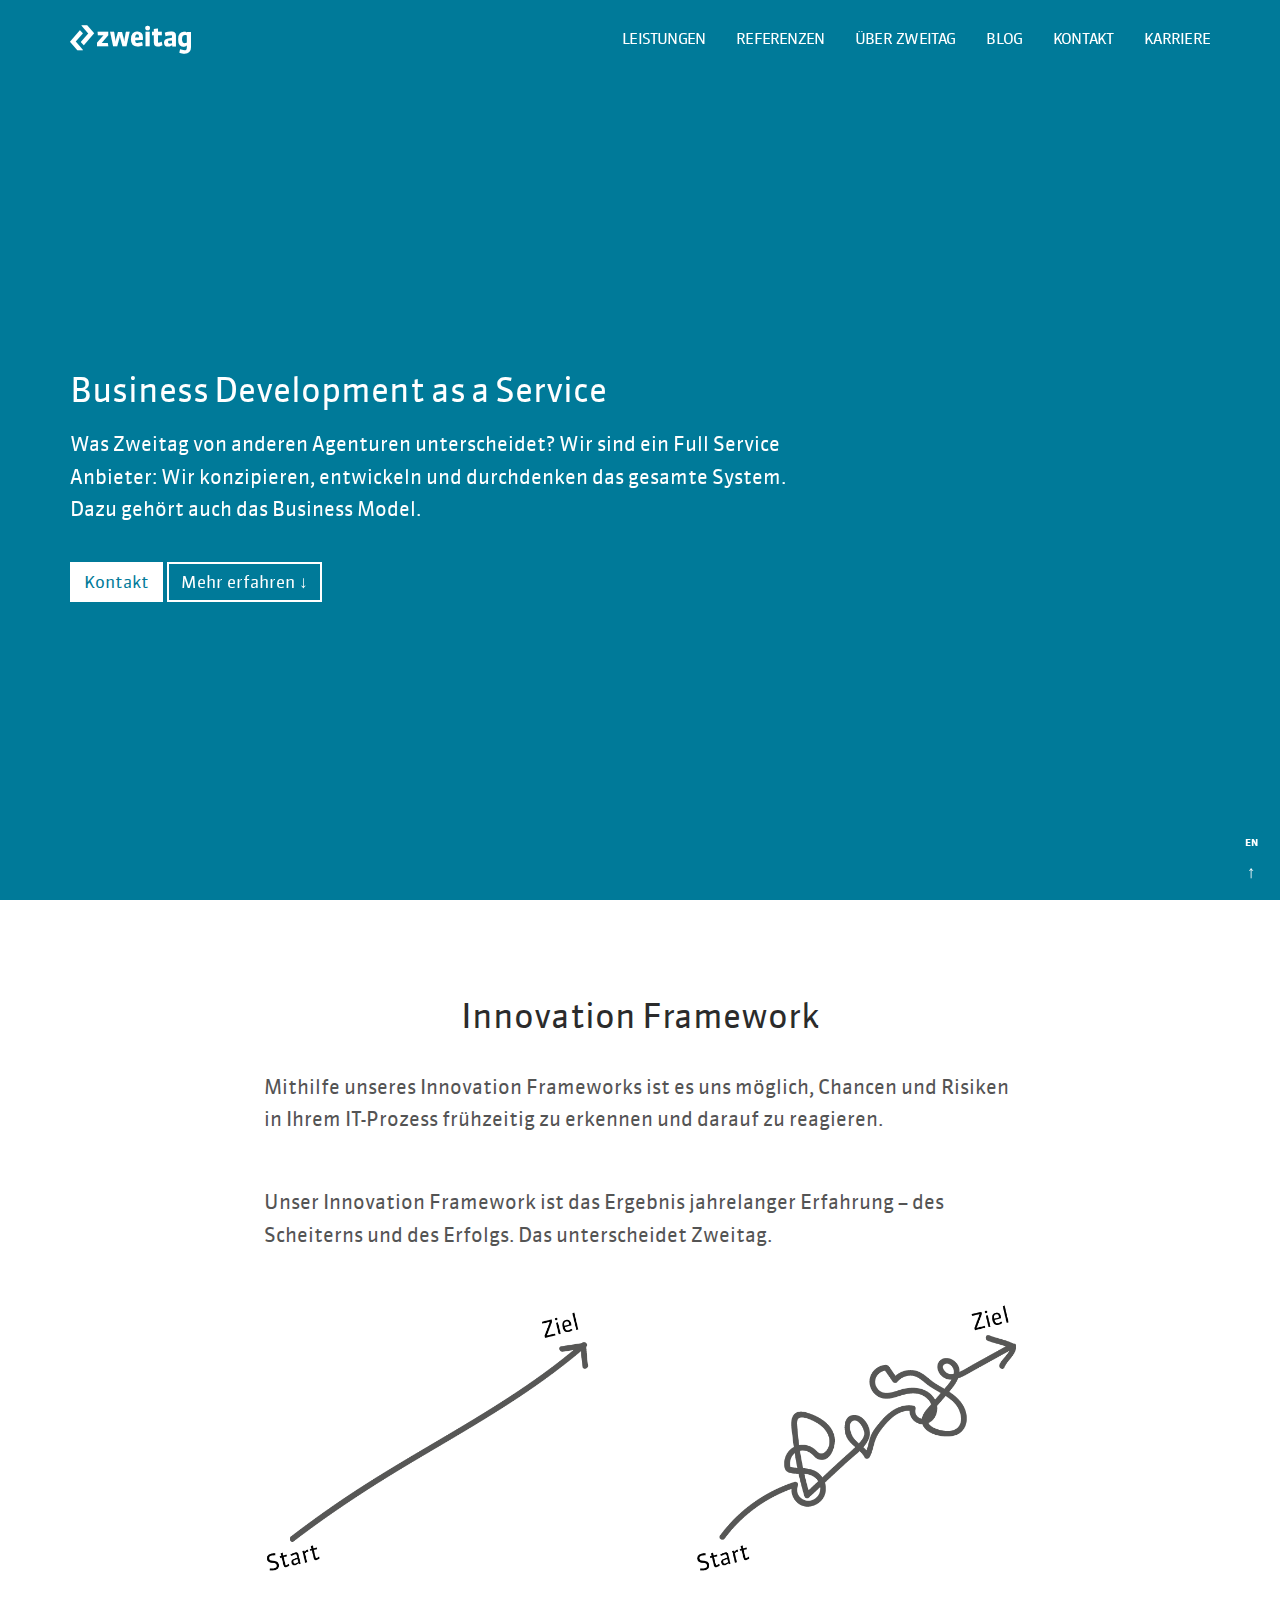
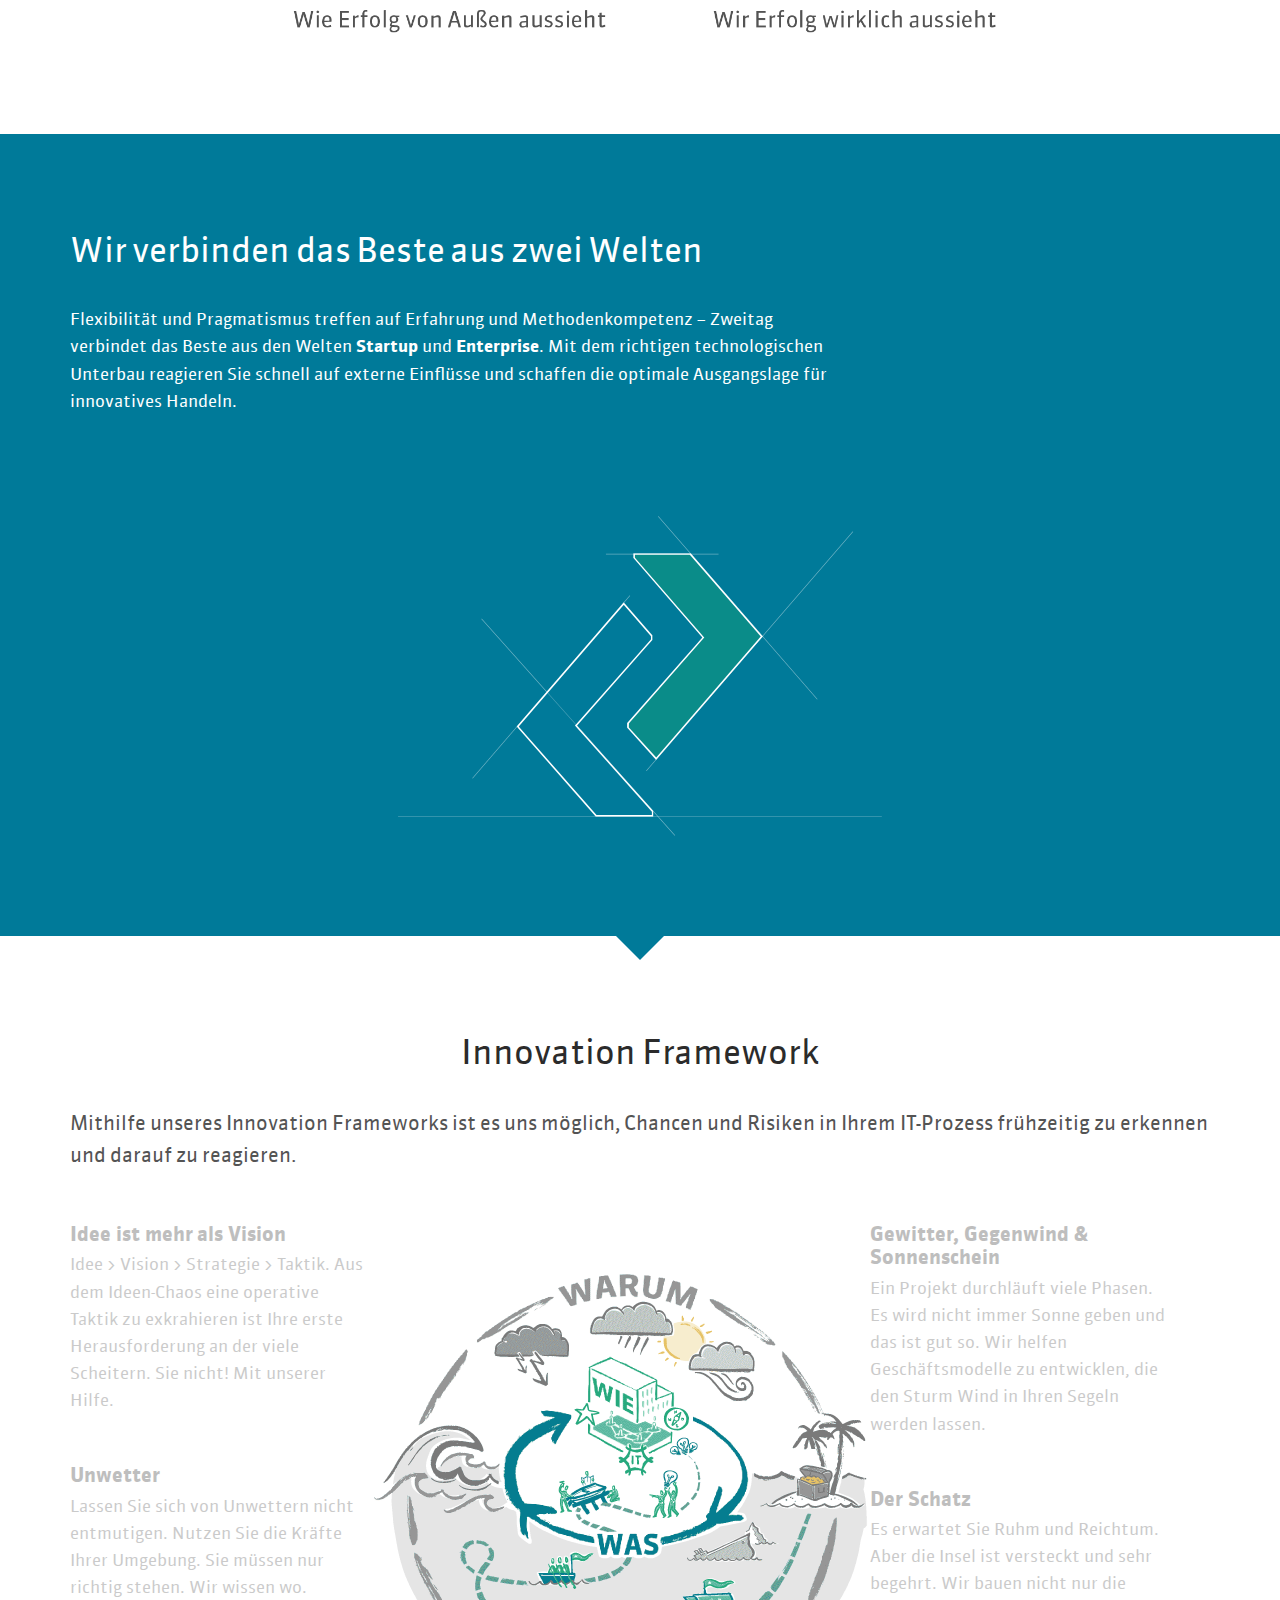
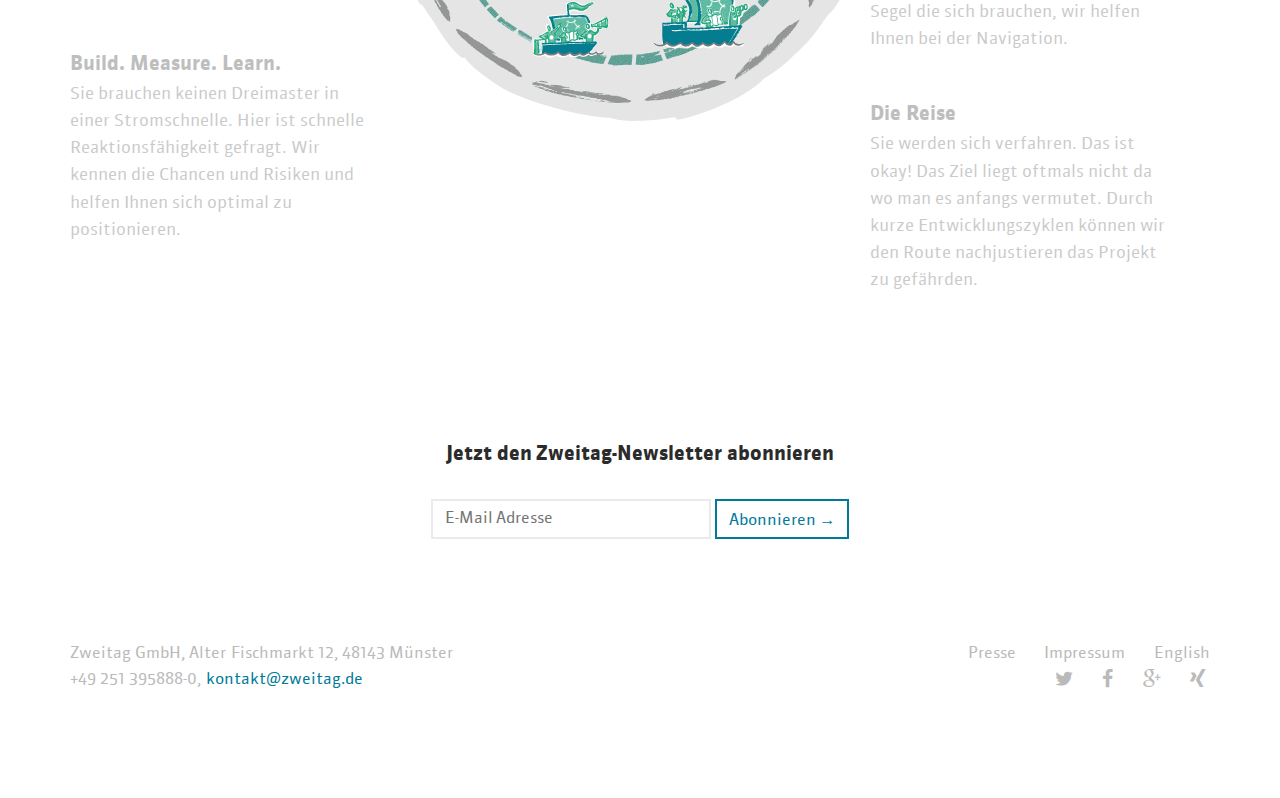
<file: zweitag.innovation-framework.html>
<!DOCTYPE html>
<html itemscope='' itemtype='http://schema.org/WebPage' lang='de'>
<head>
	<meta content='text/html; charset=utf-8' http-equiv='Content-Type'>
	<meta content='width=device-width, initial-scale=1.0, maximum-scale=1.0, user-scalable=0' name='viewport'>
	<link href='/de' hreflang='de' rel='alternate'>
	<link href='/en' hreflang='en' rel='alternate'>

	<link rel="stylesheet" href="assets/innovation-framework.css">

	<title>Zweitag - Wir gestalten Veränderung.</title>
	<meta content='Mit einem schlagkräftigen Team meistern wir die Herausforderungen der digitalen Transformation.' name='description'>
	<style>html,body,div,span,applet,object,iframe,h1,h2,h3,h4,h5,h6,p,blockquote,pre,a,abbr,acronym,address,big,cite,code,del,dfn,em,img,ins,kbd,q,s,samp,small,strike,strong,sub,sup,tt,var,b,u,i,center,dl,dt,dd,ol,ul,li,fieldset,form,label,legend,table,caption,tbody,tfoot,thead,tr,th,td,article,aside,canvas,details,embed,figure,figcaption,footer,header,hgroup,menu,nav,output,ruby,section,summary,time,mark,audio,video{margin:0;padding:0;border:0;font:inherit;font-size:100%;vertical-align:baseline}html{line-height:1}ol,ul{list-style:none}table{border-collapse:collapse;border-spacing:0}caption,th,td{text-align:left;font-weight:normal;vertical-align:middle}q,blockquote{quotes:none}q:before,q:after,blockquote:before,blockquote:after{content:"";content:none}a img{border:none}article,aside,details,figcaption,figure,footer,header,hgroup,menu,nav,section,summary{display:block}#vertical-site-navigation{z-index:8}#header{z-index:7}#entry--content{z-index:6}#entry--header-wrapper{z-index:5}#home--team-list-overlay{z-index:3}#home--team-list{z-index:2}#home--team-info{z-index:4}#home--references-teaser{z-index:1}#screen-sizes{position:absolute;visibility:hidden;overflow:hidden;display:inline;clip:rect(1px,1px,1px,1px);width:0;height:0;padding:0;border:0}#screen-sizes>span{width:1px;height:1px}#screen-sizes .xs{display:block}#screen-sizes .s,#screen-sizes .m,#screen-sizes .l,#screen-sizes .xl{display:none}@media only screen and (min-width: 480px){#screen-sizes .xs,#screen-sizes .m,#screen-sizes .l,#screen-sizes .xl{display:none}#screen-sizes .s{display:block}}@media only screen and (min-width: 640px){#screen-sizes .xs,#screen-sizes .s,#screen-sizes .l,#screen-sizes .xl{display:none}#screen-sizes .m{display:block}}@media only screen and (min-width: 768px){#screen-sizes .xs,#screen-sizes .s,#screen-sizes .m,#screen-sizes .xl{display:none}#screen-sizes .l{display:block}}@media only screen and (min-width: 860px){#screen-sizes .xs,#screen-sizes .s,#screen-sizes .m,#screen-sizes .l{display:none}#screen-sizes .xl{display:block}}@font-face{font-family:"ff-sanuk-web-pro";src:url(/fonts/SanukWebPro.eot);src:url(/fonts/SanukWebPro.eot?#iefix) format("embedded-opentype"),url(assets/SanukWebPro-fd10aaf21c065d6aaedfffe4480ed2c5.woff) format("woff");font-weight:400;font-style:normal}@font-face{font-family:"ff-sanuk-web-pro";src:url(/fonts/SanukWebPro-Italic.eot);src:url(/fonts/SanukWebPro-Italic.eot?#iefix) format("embedded-opentype"),url(assets/SanukWebPro-Italic-7ee31972f4558e4a49f822a255f1f218.woff) format("woff");font-weight:400;font-style:italic}@font-face{font-family:"ff-sanuk-web-pro";src:url(/fonts/SanukWebPro-Bold.eot);src:url(/fonts/SanukWebPro-Bold.eot?#iefix) format("embedded-opentype"),url(assets/SanukWebPro-Bold-f807db3eb1485fcacaff7dd17eebf232.woff) format("woff");font-weight:700;font-style:normal}@font-face{font-family:"ff-sanuk-web-pro";src:url(/fonts/SanukWebPro-BoldItalic.eot);src:url(/fonts/SanukWebPro-BoldItalic.eot?#iefix) format("embedded-opentype"),url(assets/SanukWebPro-BoldItalic-3c008a44a3d55d771960beee6344e201.woff) format("woff");font-weight:700;font-style:italic}html{font-size:15px;-webkit-font-smoothing:antialiased;-moz-osx-font-smoothing:grayscale;-ms-text-size-adjust:100%;-webkit-text-size-adjust:100%;text-size-adjust:100%}@media screen and (min-width: 640px){html{font-size:16px}}@media screen and (min-width: 768px){html{font-size:17px}}body{font-family:"ff-sanuk-web-pro","Helvetica Neue",sans-serif;font-size:15px;color:#545454;line-height:1.6}@media screen and (min-width: 640px){body{font-size:16px}}@media screen and (min-width: 768px){body{font-size:17px}}.headline-basic-styling,h1,h2,h3,h4,h5,h6,.headline-huge,#entry--header-title,#entry--header-headline,#post--title,.headline-large,.headline-medium{margin:0;font-family:inherit;font-size:0.9em;word-spacing:0.04em;font-weight:normal;color:#2b2b2b;line-height:1.14;text-rendering:optimizelegibility}@media screen and (min-width: 640px){.headline-basic-styling,h1,h2,h3,h4,h5,h6,.headline-huge,#entry--header-title,#entry--header-headline,#post--title,.headline-large,.headline-medium{font-size:0.96em}}@media screen and (min-width: 768px){.headline-basic-styling,h1,h2,h3,h4,h5,h6,.headline-huge,#entry--header-title,#entry--header-headline,#post--title,.headline-large,.headline-medium{font-size:1em}}.headline-huge,#entry--header-title,#entry--header-headline,#post--title{margin-bottom:1em;font-size:2em;word-spacing:-0.05em;font-weight:500}.headline-large{margin-bottom:0.5em;word-spacing:-0.025em;font-size:1.4em;font-weight:bold}.headline-medium{margin-bottom:0.25em;font-size:1.2em;font-weight:bold}p{margin:0}abbr[title]{border-bottom:1px dotted #ebebeb;cursor:help}pre{overflow:auto}q:before,q:after,blockquote:before,blockquote:after{content:""}b,strong{font-weight:bold}dfn{font-style:italic}em{font-style:italic}small,.small{font-size:0.9em;word-spacing:0.075em}@media screen and (min-width: 768px){small,.small{font-size:0.96em}}.louder{font-size:1.2em}.louder.margin{margin-bottom:30px}@media only screen and (min-width: 640px){.louder.margin{margin-bottom:40px}}@media only screen and (min-width: 860px){.louder.margin{margin-bottom:50px}}.louder.margin:last-child{margin-bottom:0!important}.silent{font-size:0.9em;word-spacing:0.075em;color:#bababa}@media screen and (min-width: 768px){.silent{font-size:0.96em}}.centered{text-align:center}ul,ol{margin:0;padding:0;list-style:none}ul ul,ul ol,ol ul,ol ol{margin-bottom:0}li{margin:0;padding:0}dl{margin-bottom:1em}dt,dd{line-height:1.6}dt{font-weight:bold}dd{margin-left:0.5em}html{-webkit-tap-highlight-color:rgba(0,0,0,0)}body{min-width:320px;background-color:white}a{color:#007a99;text-decoration:none;-webkit-transition:all 0.2s ease-in-out;-moz-transition:all 0.2s ease-in-out;-o-transition:all 0.2s ease-in-out;transition:all 0.2s ease-in-out}a:hover,a:focus{color:#005266;text-decoration:underline}a:focus{outline:thin dotted #ebebeb;outline:5px auto -webkit-focus-ring-color;outline-offset:-2px}img{display:block;height:auto;vertical-align:middle;max-width:100%}img.centered{margin-right:auto;margin-left:auto}.wf-loading{visibility:hidden}.show-main-navigation #page{overflow:hidden}#content{float:left;width:100%}*,*:before,*:after{-webkit-box-sizing:border-box;-moz-box-sizing:border-box;box-sizing:border-box}.container{*zoom:1;width:90%;margin:0 auto;max-width:1140px}.container:after{content:"";display:table;clear:both}@media print{.container{max-width:100%}}.container.narrow{*zoom:1;width:90%;margin:0 auto;max-width:752.4px}.container.narrow:after{content:"";display:table;clear:both}@media print{.container.narrow{max-width:100%}}.container.large{*zoom:1;width:90%;margin:0 auto;max-width:960px}.container.large:after{content:"";display:table;clear:both}@media print{.container.large{max-width:100%}}.container.wide{*zoom:1;width:90%;margin:0 auto;max-width:1640px}.container.wide:after{content:"";display:table;clear:both}@media print{.container.wide{max-width:100%}}.column{margin-bottom:60px}@media only screen and (min-width: 640px){.column{margin-bottom:80px}}@media only screen and (min-width: 860px){.column{margin-bottom:100px}}.column>p:last-child,.column>ul:last-child,.column>ol:last-child,.column>dl:last-child,.column>h1:last-child,.column>h2:last-child,.column>h3:last-child,.column>h4:last-child,.column>h5:last-child,.column>h6:last-child,.column>[class^="headline-"]:last-child,.column>[class*=" headline-"]:last-child{margin-bottom:0}.column.full{padding:0}@media only screen and (min-width: 640px){.column.full{float:left;width:100%}}@media only screen and (min-width: 640px){.column.two-thirds{float:left;width:66.7%}}@media only screen and (min-width: 640px){.column.half{float:left;width:50%}.column.half:nth-child(2n+1){clear:both;padding-right:24px}.column.half:nth-child(2n){padding-left:24px}}@media only screen and (min-width: 640px) and (min-width: 640px){.column.half:nth-child(2n+1){padding-right:28px}}@media only screen and (min-width: 640px) and (min-width: 860px){.column.half:nth-child(2n+1){padding-right:32px}}@media only screen and (min-width: 640px) and (min-width: 640px){.column.half:nth-child(2n){padding-left:28px}}@media only screen and (min-width: 640px) and (min-width: 860px){.column.half:nth-child(2n){padding-left:32px}}@media only screen and (min-width: small) and (max-width: 859px){.column.third{float:left;width:50%}.column.third:nth-child(2n+1){clear:both;padding-right:24px}.column.third:nth-child(2n){padding-left:24px}}@media only screen and (min-width: small) and (max-width: 859px) and (min-width: 640px){.column.third:nth-child(2n+1){padding-right:28px}}@media only screen and (min-width: small) and (max-width: 859px) and (min-width: 860px){.column.third:nth-child(2n+1){padding-right:32px}}@media only screen and (min-width: small) and (max-width: 859px) and (min-width: 640px){.column.third:nth-child(2n){padding-left:28px}}@media only screen and (min-width: small) and (max-width: 859px) and (min-width: 860px){.column.third:nth-child(2n){padding-left:32px}}@media only screen and (min-width: 860px){.column.third{float:left;width:33.3%}.column.third:nth-child(3n+1){clear:both;padding-right:24px}.column.third:nth-child(3n+2){padding-right:12px;padding-left:12px}.column.third:nth-child(3n){padding-left:24px}}@media only screen and (min-width: 860px) and (min-width: 640px){.column.third:nth-child(3n+1){padding-right:28px}}@media only screen and (min-width: 860px) and (min-width: 860px){.column.third:nth-child(3n+1){padding-right:32px}}@media only screen and (min-width: 860px) and (min-width: 640px){.column.third:nth-child(3n+2){padding-right:14px;padding-left:14px}}@media only screen and (min-width: 860px) and (min-width: 860px){.column.third:nth-child(3n+2){padding-right:16px;padding-left:16px}}@media only screen and (min-width: 860px) and (min-width: 640px){.column.third:nth-child(3n){padding-left:28px}}@media only screen and (min-width: 860px) and (min-width: 860px){.column.third:nth-child(3n){padding-left:32px}}@media only screen and (min-width: 640px){.column.fourth{float:left;width:50%}}@media only screen and (min-width: 640px) and (min-width: 860px){.column.fourth{width:25%}}@media only screen and (min-width: 640px){.column.fifth{float:left;width:50%}}@media only screen and (min-width: 640px) and (min-width: 860px){.column.fifth{width:33.3%}}@media only screen and (min-width: 640px) and (min-width: 1140px){.column.fifth{width:20%}}.column.flow-opposite{float:right}@font-face{font-family:"zweitag";src:url(assets/zweitag-1c42b37184f31f0f0311e557bbfc08c9.eot?ndggrx);src:url(assets/zweitag-1c42b37184f31f0f0311e557bbfc08c9.eot?ndggrx?#iefix) format("embedded-opentype"),url(assets/zweitag-1c42b37184f31f0f0311e557bbfc08c9.eot?#iefixndggrx) format("embedded-opentype"),url(assets/zweitag-4bfe15ac801d7e050fe600a40542a4c2.woff?ndggrx) format("woff"),url(assets/zweitag-77c57cc7db9dc61d466a1258189a675f.ttf?ndggrx) format("truetype"),url(assets/zweitag-721281a982054449c43f29cf80d5fd61.svg?ndggrx#zweitag) format("svg")}[class^="icon-"],[class*=" icon-"]{font-family:"zweitag";speak:none;font-style:normal;font-weight:normal;font-variant:normal;text-transform:none;line-height:1;-webkit-font-smoothing:antialiased;-moz-osx-font-smoothing:grayscale}.icon-zweitag-logo-enterprise{color:#007a99}.icon-zweitag-logo-startups{color:#02a770}.icon-zweitag-logo-enterprise:before{content:"\e605"}.icon-zweitag-logo-startups:before{content:"\e606"}.icon-zweitag-text:before{content:"\e607"}.icon-build-measure-learn:before{content:"\e604"}.icon-twitter:before{content:"\f099"}.icon-facebook:before{content:"\f09a"}.icon-github:before{content:"\f09b"}.icon-google-plus:before{content:"\f0d5"}.icon-linkedin:before{content:"\f0e1"}.icon-xing:before{content:"\f168"}#form--messages{margin-bottom:2em;text-align:center}.form--message.success,.form--message.notice{color:#02a770}.form--message.error{color:#fa6679}input,textarea{font:inherit}.form-group{position:relative;margin-bottom:1em}.form-control{display:block;width:100%;height:40px;padding:9px 12px;border:1px solid #f7f7f7;background-color:#f7f7f7;background-image:none;font-size:0.9em;word-spacing:0.075em;color:#545454;vertical-align:middle;-webkit-transition:border-color 0.15s ease-in-out,box-shadow 0.15s ease-in-out;-moz-transition:border-color 0.15s ease-in-out,box-shadow 0.15s ease-in-out;-o-transition:border-color 0.15s ease-in-out,box-shadow 0.15s ease-in-out;transition:border-color 0.15s ease-in-out,box-shadow 0.15s ease-in-out;-webkit-transition-delay:0;-moz-transition-delay:0;-o-transition-delay:0;transition-delay:0}@media screen and (min-width: 768px){.form-control{font-size:0.96em}}.form-control:focus{border-color:#dedede;outline:0;-webkit-box-shadow:0 0 8px rgba(0,0,0,0.2);-moz-box-shadow:0 0 8px rgba(0,0,0,0.2);box-shadow:0 0 8px rgba(0,0,0,0.2)}.form-control.input-placeholder{color:#bababa}.form-control:-moz-placeholder{color:#bababa}.form-control::-moz-placeholder{color:#bababa}.form-control:-ms-input-placeholder{color:#bababa}.form-control::-webkit-input-placeholder{color:#bababa}textarea.form-control{height:200px}.control-label{position:absolute;top:13px;left:-16px;font-size:2em;word-spacing:-0.05em;line-height:1}.control-label abbr[title]{border:none;line-height:1}.control-label-text,.help-block{position:absolute;overflow:hidden;width:1px;height:1px;border:0;margin:-1px;padding:0;clip:rect(0,0,0,0)}.has-error .control-label{color:#fa6679}.has-error .form-control{background-color:#fa6679}.has-error .form-control.input-placeholder{color:white}.has-error .form-control:-moz-placeholder{color:white}.has-error .form-control::-moz-placeholder{color:white}.has-error .form-control:-ms-input-placeholder{color:white}.has-error .form-control::-webkit-input-placeholder{color:white}.has-error .form-control:focus{-webkit-box-shadow:0 0 6px #fdc9d0;-moz-box-shadow:0 0 6px #fdc9d0;box-shadow:0 0 6px #fdc9d0}.has-success .control-label{color:#02a770}.has-success .form-control{background-color:#02a770}.has-success .form-control.input-placeholder{color:white}.has-success .form-control:-moz-placeholder{color:white}.has-success .form-control::-moz-placeholder{color:white}.has-success .form-control:-ms-input-placeholder{color:white}.has-success .form-control::-webkit-input-placeholder{color:white}.has-success .form-control:focus{-webkit-box-shadow:0 0 6px #12fdae;-moz-box-shadow:0 0 6px #12fdae;box-shadow:0 0 6px #12fdae}#entry--header{position:relative;background-color:#007a99}#entry--header.fade-in-background .background-image{filter:progid:DXImageTransform.Microsoft.Alpha(Opacity=10);opacity:0.1}@media only screen and (min-width: 0) and (max-width: 860px){#entry--header{padding-top:60px}.posts.show #entry--header{display:none}}@media only screen and (min-width: 0) and (max-width: 860px) and (min-width: 640px){#entry--header{padding-top:80px}}@media only screen and (min-width: 0) and (max-width: 860px) and (min-width: 860px){#entry--header{padding-top:100px}}@media only screen and (min-width: 860px){#entry--header{padding-top:80px}#entry--header .container{padding-top:60px}}@media only screen and (min-width: 860px) and (min-width: 640px){#entry--header .container{padding-top:80px}}@media only screen and (min-width: 860px) and (min-width: 860px){#entry--header .container{padding-top:100px}}#entry--header-wrapper{position:relative;padding-bottom:60px}@media only screen and (min-width: 640px){#entry--header-wrapper{padding-bottom:80px}}@media only screen and (min-width: 860px){#entry--header-wrapper{padding-bottom:100px}}#entry--header-info{color:white}@media only screen and (min-width: 640px){#entry--header-info{float:left;width:66.7%}}@media only screen and (min-width: 860px){#entry--header-info{padding-top:60px;padding-bottom:60px}}@media only screen and (min-width: 860px) and (min-width: 640px){#entry--header-info{padding-top:80px}}@media only screen and (min-width: 860px) and (min-width: 860px){#entry--header-info{padding-top:100px}}@media only screen and (min-width: 860px) and (min-width: 640px){#entry--header-info{padding-bottom:80px}}@media only screen and (min-width: 860px) and (min-width: 860px){#entry--header-info{padding-bottom:100px}}#entry--header-title{margin-bottom:0;font-weight:bold;color:white}#entry--header-title.screen-reader-only{position:absolute;overflow:hidden;width:1px;height:1px;border:0;margin:-1px;padding:0;clip:rect(0,0,0,0)}#entry--header-headline{margin-bottom:0;font-weight:bold;color:white}#entry--header-excerpt{font-size:1.2em;color:white}#entry--header-actions{overflow:hidden;*zoom:1;margin-top:2em}#entry--header-actions .button{float:left;margin-right:4px;margin-bottom:4px}#entry--header-actions .button:last-child{margin-right:0}.button{display:inline-block;overflow:hidden;white-space:nowrap;height:40px;margin:0 0 2px 0;padding:0 12px;outline:0;border:none;background-color:#007a99;background-image:none;color:white;text-align:center;line-height:40px;vertical-align:middle;cursor:pointer;-webkit-user-select:none;-moz-user-select:none;-ms-user-select:none;user-select:none;-webkit-transition:all 0.2s ease-in-out;-moz-transition:all 0.2s ease-in-out;-o-transition:all 0.2s ease-in-out;transition:all 0.2s ease-in-out}.button:hover,.button:active{outline:0;background-color:#005a70;text-decoration:none;color:white}.button:focus{background-color:#007a99;color:white}.button.ghost{-webkit-border-radius:0;-moz-border-radius:0;-ms-border-radius:0;-o-border-radius:0;border-radius:0;border:2px solid white;background-color:transparent;color:white}.button.ghost:hover,.button.ghost:active,.button.ghost:focus{background-color:white;color:#007a99}.button.inverted-ghost{-webkit-border-radius:0;-moz-border-radius:0;-ms-border-radius:0;-o-border-radius:0;border-radius:0;border:2px solid white;background-color:white;color:#007a99}.button.inverted-ghost:hover,.button.inverted-ghost:active,.button.inverted-ghost:focus{border-color:#02a770;background-color:#02a770;color:white}.button.blue-ghost{-webkit-border-radius:0;-moz-border-radius:0;-ms-border-radius:0;-o-border-radius:0;border-radius:0;border:2px solid #007a99;background-color:transparent;color:#007a99}.button.blue-ghost:hover,.button.blue-ghost:active,.button.blue-ghost:focus{background-color:#007a99;color:white}.button.twitter-ghost{-webkit-border-radius:0;-moz-border-radius:0;-ms-border-radius:0;-o-border-radius:0;border-radius:0;border:2px solid #50abf1;background-color:transparent;color:#50abf1}.button.twitter-ghost:hover,.button.twitter-ghost:active,.button.twitter-ghost:focus{background-color:#50abf1;color:white}.button.facebook-ghost{-webkit-border-radius:0;-moz-border-radius:0;-ms-border-radius:0;-o-border-radius:0;border-radius:0;border:2px solid #3b5998;background-color:transparent;color:#3b5998}.button.facebook-ghost:hover,.button.facebook-ghost:active,.button.facebook-ghost:focus{background-color:#3b5998;color:white}.button.google-plus-ghost{-webkit-border-radius:0;-moz-border-radius:0;-ms-border-radius:0;-o-border-radius:0;border-radius:0;border:2px solid #d93b2a;background-color:transparent;color:#d93b2a}.button.google-plus-ghost:hover,.button.google-plus-ghost:active,.button.google-plus-ghost:focus{background-color:#d93b2a;color:white}.button.xing-ghost{-webkit-border-radius:0;-moz-border-radius:0;-ms-border-radius:0;-o-border-radius:0;border-radius:0;border:2px solid #006668;background-color:transparent;color:#006668}.button.xing-ghost:hover,.button.xing-ghost:active,.button.xing-ghost:focus{background-color:#006668;color:white}.button.small{font-size:0.9em;word-spacing:0.075em}@media screen and (min-width: 768px){.button.small{font-size:0.96em}}.background-image-container{position:relative;overflow:hidden;color:white}.background-image-container .container{position:relative;z-index:1}.background-image-container .headline-huge,.background-image-container #entry--header-title,.background-image-container #entry--header-headline,.background-image-container #post--title{color:white}.background-image{position:absolute;top:-300px;right:0;bottom:0;left:0;filter:progid:DXImageTransform.Microsoft.Alpha(Opacity=0);opacity:0;-webkit-background-size:cover;-moz-background-size:cover;-o-background-size:cover;background-size:cover;background-position:center top;background-repeat:no-repeat;-webkit-transition:opacity 1s linear;-moz-transition:opacity 1s linear;-o-transition:opacity 1s linear;transition:opacity 1s linear}.fade-in-background .background-image{filter:progid:DXImageTransform.Microsoft.Alpha(Opacity=100);opacity:1}#header{*zoom:1;position:relative;float:left;width:100%;height:60px}#header:after{content:"";display:table;clear:both}#header .container{-webkit-transition:all 0.4s ease-in-out;-moz-transition:all 0.4s ease-in-out;-o-transition:all 0.4s ease-in-out;transition:all 0.4s ease-in-out;margin-bottom:0}@media only screen and (min-width: 860px){#header{position:fixed;top:0;height:80px;font-size:0.9em;word-spacing:0.125em;text-transform:uppercase;letter-spacing:-0.05em;-webkit-transition:all 0.4s ease-in-out;-moz-transition:all 0.4s ease-in-out;-o-transition:all 0.4s ease-in-out;transition:all 0.4s ease-in-out}.scrolling #header{-webkit-transform:translateY(-30px);-moz-transform:translateY(-30px);-ms-transform:translateY(-30px);-o-transform:translateY(-30px);transform:translateY(-30px);background-color:white}.scrolling #header .container{-webkit-transform:translateY(15px);-moz-transform:translateY(15px);-ms-transform:translateY(15px);-o-transform:translateY(15px);transform:translateY(15px)}}#header--text{position:absolute;overflow:hidden;width:1px;height:1px;border:0;margin:-1px;padding:0;clip:rect(0,0,0,0)}#header--title{position:relative;display:inline-block}#header--title>span{line-height:60px;-webkit-transition:color 0.6s ease-in-out;-moz-transition:color 0.6s ease-in-out;-o-transition:color 0.6s ease-in-out;transition:color 0.6s ease-in-out}@media only screen and (min-width: 860px){#header--title>span{line-height:80px}}@media only screen and (min-width: 860px){#header--title{float:left;width:25%}}#header--logo-enterprise{position:absolute;top:0;font-size:20px;color:#007a99}@media only screen and (min-width: 860px){#header--logo-enterprise{color:white}.scrolling #header--logo-enterprise{color:#007a99}}#header--logo-startups{position:absolute;top:-5px;left:11px;font-size:20px;color:#02a770}@media only screen and (min-width: 860px){#header--logo-startups{color:white}.scrolling #header--logo-startups{color:#02a770}}#header--logo-text{margin-left:27px;font-size:28px;color:#545454}@media only screen and (min-width: 860px){#header--logo-text{color:white}.scrolling #header--logo-text{color:#545454}}#home--page #entry--header{display:table;width:100%}#home--page #entry--header-wrapper{display:table-cell;vertical-align:middle}@media only screen and (min-width: 860px){#main-navigation{float:left;width:75%;line-height:80px}}#main-navigation--toggle{position:absolute;display:table;top:0;right:5%;width:60px;height:60px;text-align:right;cursor:pointer}#main-navigation--toggle:hover,#main-navigation--toggle:focus{color:#007a99}@media only screen and (min-width: 860px){#main-navigation--toggle{display:none}}.main-navigation--toggle-icon{display:table-cell;vertical-align:middle;font-size:28px}.main-navigation--toggle-icon .close{position:relative;display:none;top:-4px;font-size:42px}.show-main-navigation .main-navigation--toggle-icon .close{display:inline}.show-main-navigation .main-navigation--toggle-icon .open{display:none}@media only screen and (min-width: 0) and (max-width: 860px){#main-navigation--list{position:absolute;width:100%;top:80px;right:0;-webkit-transition:-webkit-transform 0.2s ease-in;-moz-transition:-moz-transform 0.2s ease-in;-o-transition:-o-transform 0.2s ease-in;transition:transform 0.2s ease-in;-webkit-transform:translateX(-100%);-moz-transform:translateX(-100%);-ms-transform:translateX(-100%);-o-transform:translateX(-100%);transform:translateX(-100%)}.show-main-navigation #main-navigation--list{-webkit-transform:translateX(0);-moz-transform:translateX(0);-ms-transform:translateX(0);-o-transform:translateX(0);transform:translateX(0)}}@media only screen and (min-width: 860px){#main-navigation--list{float:right}}@media only screen and (min-width: 0) and (max-width: 860px){.main-navigation--item{font-size:2em;word-spacing:-0.05em;font-weight:bold;text-align:center;text-transform:uppercase;letter-spacing:-0.05em;word-spacing:0}}@media only screen and (min-width: 860px){.main-navigation--item{float:left;margin-left:2em;font-weight:bold;color:white}.main-navigation--item:first-child{margin-left:0}.scrolling .main-navigation--item{color:#545454}}@media only screen and (min-width: 0) and (max-width: 860px){.main-navigation--link{display:block}.main-navigation--link:hover,.main-navigation--link:focus{color:#545454;text-decoration:none}}@media only screen and (min-width: 860px){.main-navigation--link{padding-bottom:2px;border-bottom:2px solid transparent;font-weight:normal;color:white;-webkit-transition:border-bottom-color 0.1s linear;-moz-transition:border-bottom-color 0.1s linear;-o-transition:border-bottom-color 0.1s linear;transition:border-bottom-color 0.1s linear}.main-navigation--link:hover,.main-navigation--link:focus{border-bottom-color:white;color:white;text-decoration:none}.scrolling .main-navigation--link{color:#545454}.scrolling .main-navigation--link:hover,.scrolling .main-navigation--link:focus{border-bottom-color:#545454;color:#545454}}@media only screen and (min-width: 0) and (max-width: 860px){#content,#footer{-webkit-transition:-webkit-transform 0.2s ease-in-out;-moz-transition:-moz-transform 0.2s ease-in-out;-o-transition:-o-transform 0.2s ease-in-out;transition:transform 0.2s ease-in-out}.show-main-navigation #content,.show-main-navigation #footer{-webkit-transform:translateX(100%);-moz-transform:translateX(100%);-ms-transform:translateX(100%);-o-transform:translateX(100%);transform:translateX(100%)}}#references--customers{margin-top:-60px;margin-bottom:60px;padding-top:60px;padding-bottom:30px;background-color:#f7f7f7;text-align:center}@media only screen and (min-width: 640px){#references--customers{margin-top:-80px}}@media only screen and (min-width: 860px){#references--customers{margin-top:-100px}}@media only screen and (min-width: 640px){#references--customers{margin-bottom:80px}}@media only screen and (min-width: 860px){#references--customers{margin-bottom:100px}}@media only screen and (min-width: 640px){#references--customers{padding-top:80px}}@media only screen and (min-width: 860px){#references--customers{padding-top:100px}}@media only screen and (min-width: 640px){#references--customers{padding-bottom:40px}}@media only screen and (min-width: 860px){#references--customers{padding-bottom:50px}}#references--customers-headline{margin-bottom:24px;color:#bababa}.references--customers-customer{display:inline-block;filter:progid:DXImageTransform.Microsoft.Alpha(Opacity=30);opacity:0.3;max-width:160px;max-height:80px;margin:0 24px;margin-bottom:30px}@media only screen and (min-width: 640px){.references--customers-customer{margin-bottom:40px}}@media only screen and (min-width: 860px){.references--customers-customer{margin-bottom:50px}}.references--project{padding-top:60px;padding-bottom:60px}@media only screen and (min-width: 640px){.references--project{padding-top:80px}}@media only screen and (min-width: 860px){.references--project{padding-top:100px}}@media only screen and (min-width: 640px){.references--project{padding-bottom:80px}}@media only screen and (min-width: 860px){.references--project{padding-bottom:100px}}.references--project:first-child{padding-top:0}.references--project.even{background-color:#f7f7f7}@media only screen and (min-width: 1140px){.references--project{padding-bottom:0}}@media only screen and (min-width: 1140px) and (max-width: 1639px){.references--project-image,.references--project-info{margin-bottom:60px}.references--project-image>p:last-child,.references--project-image>ul:last-child,.references--project-image>ol:last-child,.references--project-image>dl:last-child,.references--project-image>h1:last-child,.references--project-image>h2:last-child,.references--project-image>h3:last-child,.references--project-image>h4:last-child,.references--project-image>h5:last-child,.references--project-image>h6:last-child,.references--project-image>[class^="headline-"]:last-child,.references--project-image>[class*=" headline-"]:last-child,.references--project-info>p:last-child,.references--project-info>ul:last-child,.references--project-info>ol:last-child,.references--project-info>dl:last-child,.references--project-info>h1:last-child,.references--project-info>h2:last-child,.references--project-info>h3:last-child,.references--project-info>h4:last-child,.references--project-info>h5:last-child,.references--project-info>h6:last-child,.references--project-info>[class^="headline-"]:last-child,.references--project-info>[class*=" headline-"]:last-child{margin-bottom:0}}@media only screen and (min-width: 1140px) and (max-width: 1639px) and (min-width: 640px){.references--project-image,.references--project-info{margin-bottom:80px}}@media only screen and (min-width: 1140px) and (max-width: 1639px) and (min-width: 860px){.references--project-image,.references--project-info{margin-bottom:100px}}@media only screen and (min-width: 1140px) and (max-width: 1639px) and (min-width: 640px){.references--project-image,.references--project-info{float:left;width:50%}.references--project-image:nth-child(2n+1),.references--project-info:nth-child(2n+1){clear:both;padding-right:24px}.references--project-image:nth-child(2n),.references--project-info:nth-child(2n){padding-left:24px}}@media only screen and (min-width: 1140px) and (max-width: 1639px) and (min-width: 640px) and (min-width: 640px){.references--project-image:nth-child(2n+1),.references--project-info:nth-child(2n+1){padding-right:28px}}@media only screen and (min-width: 1140px) and (max-width: 1639px) and (min-width: 640px) and (min-width: 860px){.references--project-image:nth-child(2n+1),.references--project-info:nth-child(2n+1){padding-right:32px}}@media only screen and (min-width: 1140px) and (max-width: 1639px) and (min-width: 640px) and (min-width: 640px){.references--project-image:nth-child(2n),.references--project-info:nth-child(2n){padding-left:28px}}@media only screen and (min-width: 1140px) and (max-width: 1639px) and (min-width: 640px) and (min-width: 860px){.references--project-image:nth-child(2n),.references--project-info:nth-child(2n){padding-left:32px}}.references--project-image{display:block;margin-bottom:24px}@media only screen and (min-width: 640px){.references--project-image{margin-bottom:28px}}@media only screen and (min-width: 860px){.references--project-image{margin-bottom:32px}}@media only screen and (min-width: 1640px){.references--project-image{margin-bottom:60px}.references--project-image>p:last-child,.references--project-image>ul:last-child,.references--project-image>ol:last-child,.references--project-image>dl:last-child,.references--project-image>h1:last-child,.references--project-image>h2:last-child,.references--project-image>h3:last-child,.references--project-image>h4:last-child,.references--project-image>h5:last-child,.references--project-image>h6:last-child,.references--project-image>[class^="headline-"]:last-child,.references--project-image>[class*=" headline-"]:last-child{margin-bottom:0}}@media only screen and (min-width: 1640px) and (min-width: 640px){.references--project-image{margin-bottom:80px}}@media only screen and (min-width: 1640px) and (min-width: 860px){.references--project-image{margin-bottom:100px}}@media only screen and (min-width: 1640px) and (min-width: 640px){.references--project-image{float:left;width:66.7%}}@media only screen and (min-width: 1640px){.references--project-info{margin-bottom:60px}.references--project-info>p:last-child,.references--project-info>ul:last-child,.references--project-info>ol:last-child,.references--project-info>dl:last-child,.references--project-info>h1:last-child,.references--project-info>h2:last-child,.references--project-info>h3:last-child,.references--project-info>h4:last-child,.references--project-info>h5:last-child,.references--project-info>h6:last-child,.references--project-info>[class^="headline-"]:last-child,.references--project-info>[class*=" headline-"]:last-child{margin-bottom:0}}@media only screen and (min-width: 1640px) and (min-width: 640px){.references--project-info{margin-bottom:80px}}@media only screen and (min-width: 1640px) and (min-width: 860px){.references--project-info{margin-bottom:100px}}@media only screen and (min-width: 1640px) and (min-width: small) and (max-width: 859px){.references--project-info{float:left;width:50%}.references--project-info:nth-child(2n+1){clear:both;padding-right:24px}.references--project-info:nth-child(2n){padding-left:24px}}@media only screen and (min-width: 1640px) and (min-width: small) and (max-width: 859px) and (min-width: 640px){.references--project-info:nth-child(2n+1){padding-right:28px}}@media only screen and (min-width: 1640px) and (min-width: small) and (max-width: 859px) and (min-width: 860px){.references--project-info:nth-child(2n+1){padding-right:32px}}@media only screen and (min-width: 1640px) and (min-width: small) and (max-width: 859px) and (min-width: 640px){.references--project-info:nth-child(2n){padding-left:28px}}@media only screen and (min-width: 1640px) and (min-width: small) and (max-width: 859px) and (min-width: 860px){.references--project-info:nth-child(2n){padding-left:32px}}@media only screen and (min-width: 1640px) and (min-width: 860px){.references--project-info{float:left;width:33.3%}.references--project-info:nth-child(3n+1){clear:both;padding-right:24px}.references--project-info:nth-child(3n+2){padding-right:12px;padding-left:12px}.references--project-info:nth-child(3n){padding-left:24px}}@media only screen and (min-width: 1640px) and (min-width: 860px) and (min-width: 640px){.references--project-info:nth-child(3n+1){padding-right:28px}}@media only screen and (min-width: 1640px) and (min-width: 860px) and (min-width: 860px){.references--project-info:nth-child(3n+1){padding-right:32px}}@media only screen and (min-width: 1640px) and (min-width: 860px) and (min-width: 640px){.references--project-info:nth-child(3n+2){padding-right:14px;padding-left:14px}}@media only screen and (min-width: 1640px) and (min-width: 860px) and (min-width: 860px){.references--project-info:nth-child(3n+2){padding-right:16px;padding-left:16px}}@media only screen and (min-width: 1640px) and (min-width: 860px) and (min-width: 640px){.references--project-info:nth-child(3n){padding-left:28px}}@media only screen and (min-width: 1640px) and (min-width: 860px) and (min-width: 860px){.references--project-info:nth-child(3n){padding-left:32px}}.references--project-info .headline-large:hover,.references--project-info .headline-large:focus{color:#007a99}.references--project-excerpt p{margin-bottom:1em}.teaser img{width:100%;height:auto!important}.teaser a:hover,.teaser a:focus{text-decoration:none}.teaser a:hover .headline-large,.teaser a:focus .headline-large{color:#007a99}.teaser--meta{margin:0.5em 0;font-size:0.9em;word-spacing:0.125em}.tag--related header h2{padding-top:10px}#post--title{*zoom:1;width:90%;margin:0 auto;max-width:640px;margin-bottom:60px;text-align:center}#post--title:after{content:"";display:table;clear:both}@media print{#post--title{max-width:100%}}@media only screen and (min-width: 640px){#post--title{margin-bottom:80px}}@media only screen and (min-width: 860px){#post--title{margin-bottom:100px}}#post--featured-image{*zoom:1;width:90%;margin:0 auto;max-width:1140px;margin-bottom:60px}#post--featured-image:after{content:"";display:table;clear:both}@media print{#post--featured-image{max-width:100%}}@media only screen and (min-width: 640px){#post--featured-image{margin-bottom:80px}}@media only screen and (min-width: 860px){#post--featured-image{margin-bottom:100px}}#post--featured-image img{width:100%;height:auto!important}#post--meta{*zoom:1;width:90%;margin:0 auto;max-width:640px;margin-bottom:24px}#post--meta:after{content:"";display:table;clear:both}@media print{#post--meta{max-width:100%}}@media only screen and (min-width: 640px){#post--meta{margin-bottom:28px}}@media only screen and (min-width: 860px){#post--meta{margin-bottom:32px}}#post--author-image{overflow:hidden;display:inline-block;height:48px;margin-right:1em;-webkit-border-radius:50%;-moz-border-radius:50%;-ms-border-radius:50%;-o-border-radius:50%;border-radius:50%}#post--author-name{font-weight:bold}.post--author{white-space:nowrap;margin-left:20px}.post--author:first-child{margin-left:0}.post--meta-description{margin-top:10px}.post--meta-block{display:block}#entry--content{overflow:hidden;*zoom:1;position:relative;padding-top:60px;background-color:white;filter:progid:DXImageTransform.Microsoft.Alpha(Opacity=0);opacity:0}@media only screen and (min-width: 640px){#entry--content{padding-top:80px}}@media only screen and (min-width: 860px){#entry--content{padding-top:100px}}#entry--content.show{filter:progid:DXImageTransform.Microsoft.Alpha(Opacity=100);opacity:1;-webkit-transition:opacity 0.4s ease-in-out;-moz-transition:opacity 0.4s ease-in-out;-o-transition:opacity 0.4s ease-in-out;transition:opacity 0.4s ease-in-out}</style>
	<link href='assets/favicon-7492eaf6e30afcfdb6a18e5b069702f7.png' rel='icon' type='image/png'>
	<link href='assets/touch-icon-iphone-77e5c50b13880caa34ed9f3d02b281d9.png' rel='apple-touch-icon'>
	<link href='assets/touch-icon-ipad-dc783d5cfd6fcc896d6f80584dd79644.png' rel='apple-touch-icon' sizes='76x76'>
	<link href='assets/touch-icon-iphone-retina-0fa12ea4d391d42011844dc5720be485.png' rel='apple-touch-icon' sizes='120x120'>
	<link href='assets/touch-icon-ipad-retina-7828168d9a9390bc7015fae0ff721c35.png' rel='apple-touch-icon' sizes='152x152'>
	<meta content='assets/window-live-tile-e41d1cd302dc107eaa311b6182ae4087.png' name='msapplication-square150x150logo'>
	<meta content='#ffffff' name='msapplication-TileColor'>
	<meta content='Zweitag' property='og:site_name'>
	<meta content='423203941199052' property='fb:app_id'>
	<meta content='de_DE' property='og:locale'>
	<meta content='en_US' property='og:locale:alternate'>
	<meta content='article' property='og:type'>
	<meta content='Zweitag - Wir gestalten Veränderung.' property='og:title'>
	<meta content='Mit einem schlagkräftigen Team meistern wir die Herausforderungen der digitalen Transformation.' property='og:description'>
	<meta content='http://www.zweitag.de/media/W1siZiIsIjIwMTUvMDgvMTEvM2UwN3VzYmR2cV9mZWF0dXJlZF9pbWFnZV8wNjVmY2M1MV8wMzliXzRlMjhfYWYwNF8wMDA5Yjc4OTU2OTkuanBnIl1d/featured_image-065fcc51-039b-4e28-af04-0009b7895699.jpg?sha=564af129b53fda6a' property='og:image'>
	<meta content='http://www.facebook.com/ZweitagGmbH' property='article:publisher'>
	<meta content='http://www.facebook.com/ZweitagGmbH' property='article:author'>
	<meta content='summary_large_image' name='twitter:card'>
	<meta content='@zweitag' name='twitter:site'>
	<meta content='Zweitag - Wir gestalten Veränderung.' name='twitter:title'>
	<meta content='Mit einem schlagkräftigen Team meistern wir die Herausforderungen der digitalen Transformation.' name='twitter:description'>
	<meta content='http://www.zweitag.de/media/W1siZiIsIjIwMTUvMDgvMTEvM2UwN3VzYmR2cV9mZWF0dXJlZF9pbWFnZV8wNjVmY2M1MV8wMzliXzRlMjhfYWYwNF8wMDA5Yjc4OTU2OTkuanBnIl1d/featured_image-065fcc51-039b-4e28-af04-0009b7895699.jpg?sha=564af129b53fda6a' name='twitter:image:src'>
	<meta content='@zweitag' name='twitter:creator'>
	<link href='http://plus.google.com/u/2/b/112424429299601491250/112424429299601491250' rel='author'>
	<meta content='3eCGxI4t3WEMov2LTe-Ndkso5MFh8MljQut4XMRu9bQ' name='google-site-verification'>
	<meta name="csrf-param" content="authenticity_token"/>
	<meta name="csrf-token" content="aBhp4AbHY5ixgHMx92OyBibZRhGY85XsOuo1+jdceEl5FWMI2ZFpuXwcCJh9+76U63bRTjq9VtzGXKgmfYbKcQ=="/>
</head>
<body class='pages home  startseite ' id='home--page'>
	<div id='page'>
		<header id='header' role='banner'>
			<div class='container'>
				<a locale="de" title="Zweitag" href="/de"><h1 id='header--title' itemprop='name' title='Zweitag'>
					<span id='header--text'>Zweitag</span>
					<span class='icon-zweitag-logo-enterprise' id='header--logo-enterprise'></span>
					<span class='icon-zweitag-logo-startups' id='header--logo-startups'></span>
					<span class='icon-zweitag-text' id='header--logo-text'></span>
				</h1>
			</a><nav id='main-navigation' role='navigation'>
			<div id='main-navigation--toggle'>
				<span class='main-navigation--toggle-icon'>
					<span class='open'>&#9776;</span>
					<span class='close'>&times;</span>
				</span>
			</div>
			<ul id='main-navigation--list'>
				<li class='main-navigation--item'><a class="main-navigation--link" href="/de/leistungen">Leistungen</a></li>
				<li class='main-navigation--item'><a class="main-navigation--link" href="/de/referenzen">Referenzen</a></li>
				<li class='main-navigation--item'><a class="main-navigation--link" href="/de/ueber-zweitag">Über Zweitag</a></li>
				<li class='main-navigation--item'><a class="main-navigation--link" href="/de/blog">Blog</a></li>
				<li class='main-navigation--item'><a class="main-navigation--link" href="/de/kontakt">Kontakt</a></li>
				<li class='main-navigation--item'><a class="main-navigation--link" href="/de/karriere">Karriere</a></li>
			</ul>
		</nav>
	</div>
</header>
<div id='content' role='main'>
	<article id='entry' itemscope='' itemtype='http://schema.org/Article'>
		<header data-background='http://www.zweitag.de/media/W1siZiIsIjIwMTUvMDgvMTEvM2UwN3VzYmR2cV9mZWF0dXJlZF9pbWFnZV8wNjVmY2M1MV8wMzliXzRlMjhfYWYwNF8wMDA5Yjc4OTU2OTkuanBnIl1d/featured_image-065fcc51-039b-4e28-af04-0009b7895699.jpg?sha=564af129b53fda6a' id='entry--header'>
			<div id='entry--header-wrapper'>
				<div class='container'>
					<div id='entry--header-info'>
						<h2 id='entry--header-headline' itemprop='headline'>Business Development as a Service</h2>
						<div id='entry--header-excerpt' itemprop='description'>Was Zweitag von anderen Agenturen unterscheidet? Wir sind ein Full Service Anbieter: Wir konzipieren, entwickeln und durchdenken das gesamte System. Dazu gehört auch das Business Model.</div>
						<div id='entry--header-actions'>
							<a class="button inverted-ghost" href="/de/kontakt">Kontakt</a>
							<a class="button ghost" href="#home--teaser">Mehr erfahren &#8595;</a>
						</div>
					</div>
				</div>
			</div>
		</header>

	<div id='entry--content' itemprop='articleBody'>
		<div class='container narrow'>
			<div class='column full'>
				<h2 class='headline-huge centered'>Innovation Framework</h2>
				<p class='louder margin'>Mithilfe unseres Innovation Frameworks ist es uns möglich, Chancen und Risiken in Ihrem IT-Prozess frühzeitig zu erkennen und darauf zu reagieren.</p>
				<p class='louder margin'>Unser Innovation Framework ist das Ergebnis jahrelanger Erfahrung – des Scheiterns und des Erfolgs. Das unterscheidet Zweitag.</p>
				<img alt="Geschäftserfolg" class="centered" src="assets/if/success.png">
			</div>
		</div>
	</div>
	
	<div id='home--enterprise-startup-intro'>
		<div class='container'>
			<div class='column two-thirds'>
				<h2 class='headline-huge'>Wir verbinden das Beste aus zwei Welten</h2>
				<p>Flexibilität und Pragmatismus treffen auf Erfahrung und Methodenkompetenz – Zweitag verbindet das Beste aus den Welten <strong>Startup</strong> und <strong>Enterprise</strong>. Mit dem richtigen technologischen Unterbau reagieren Sie schnell auf externe Einflüsse und schaffen die optimale Ausgangslage für innovatives Handeln.</p>
			</div>
		</div>
		<div class='container' id='home--enterprise-startup-image-wrapper'>
			<div class='column full centered'><img alt="Wir verbinden das Beste aus zwei Welten" id="home--enterprise-startup-image" src="assets/home/startup-enterprise-99c080c40c6f6e1799e322ecaf1ebda7.png"/></div>
		</div>
	</div>

	<div id='if--content' itemprop='articleBody'>
		<div class='container'>
			<div class='column full'>
				<h2 class='headline-huge centered'>Innovation Framework</h2>
				<p class='louder margin'>Mithilfe unseres Innovation Frameworks ist es uns möglich, Chancen und Risiken in Ihrem IT-Prozess frühzeitig zu erkennen und darauf zu reagieren.</p>
				<div class="if-container">
					<div class="col-left">
						<div class="if-feature s06" data-id="s06">
							<h3 class="headline-medium">Idee ist mehr als Vision</h3>
							<p>Idee > Vision > Strategie > Taktik. Aus dem Ideen-Chaos eine operative Taktik zu exkrahieren ist Ihre erste Herausforderung an der viele Scheitern. Sie nicht! Mit unserer Hilfe.</p>
						</div>

						<div class="if-feature s05" data-id="s05">
							<h3 class="headline-medium">Unwetter</h3>
							<p>Lassen Sie sich von Unwettern nicht entmutigen. Nutzen Sie die Kräfte Ihrer Umgebung. Sie müssen nur richtig stehen. Wir wissen wo.</p>
						</div>

						<div class="if-feature s04" data-id="s04">
							<h3 class="headline-medium">Build. Measure. Learn.</h3>
							<p>Sie brauchen keinen Dreimaster in einer Stromschnelle. Hier ist schnelle Reaktionsfähigkeit gefragt. Wir kennen die Chancen und Risiken und helfen Ihnen sich optimal zu positionieren.</p>
						</div>
					</div>
					<div class="innovation-framework-interactive">
						<div class="if-hover-zone s01" data-id="s01"></div>
						<div class="if-hover-zone s02" data-id="s02"></div>
						<div class="if-hover-zone s04" data-id="s04"></div>
						<div class="if-hover-zone s03" data-id="s03"></div>
						<div class="if-hover-zone s05" data-id="s05"></div>
						<div class="if-hover-zone s06" data-id="s06"></div>
					</div>
					<div class="col-right">
						<div class="if-feature s01" data-id="s01">
							<h3 class="headline-medium">Gewitter, Gegenwind & Sonnenschein</h3>
							<p>Ein Projekt durchläuft viele Phasen. Es wird nicht immer Sonne geben und das ist gut so. Wir helfen Geschäftsmodelle zu entwicklen, die den Sturm Wind in Ihren Segeln werden lassen.</p>
						</div>

						<div class="if-feature s02" data-id="s02">
							<h3 class="headline-medium">Der Schatz</h3>
							<p>Es erwartet Sie Ruhm und Reichtum. Aber die Insel ist versteckt und sehr begehrt. Wir bauen nicht nur die Segel die sich brauchen, wir helfen Ihnen bei der Navigation.</p>
						</div>

						<div class="if-feature s03" data-id="s03">
							<h3 class="headline-medium">Die Reise</h3>
							<p>Sie werden sich verfahren. Das ist okay! Das Ziel liegt oftmals nicht da wo man es anfangs vermutet. Durch kurze Entwicklungszyklen können wir den Route nachjustieren das Projekt zu gefährden.</p>
						</div>
					</div>
				</div>
			</div>
		</div>
	</div>

<!--
	

	<div id='home--references'>
		<div id='home--references-slider'>
			<div class='home--reference' data-background='http://www.zweitag.de/media/W1siZiIsIjIwMTUvMDgvMTEvNHZ1dHFlaWoxNF9ibHVycmVkX2ltYWdlXzBjYWM0NWYxXzcxZjBfNDA4M185MWExXzAxYzRhZWQ0NGE4OC5qcGciXV0/blurred_image-0cac45f1-71f0-4083-91a1-01c4aed44a88.jpg?sha=e4055d005218165f' data-screenshot='http://www.zweitag.de/media/W1siZiIsIjIwMTUvMDgvMTEvNWpsMHJvMG11bV9zY3JlZW5zaG90Xzc0NWQ4YmY5X2Y1ODNfNDczN19hODgxXzBkZWNlNTgwMzQ4ZS5qcGciXSxbInAiLCJ0aHVtYiIsIjExNTR4Il1d/screenshot-745d8bf9-f583-4737-a881-0dece580348e.jpg?sha=e1e1f16fffce7331'>
				<div class='container'>
					<div class='home--reference-wrapper'>
						<div class='home--reference-customers'>
							<a class="button ghost" href="/de/referenzen">Unsere Referenzen &#8594;</a>
						</div>
						<div class='home--reference-customer rsABlock' data-fade-effect='true' data-move-effect='top'>
							<a class="home--reference-customer-link" href="/de/referenzen#red-bull-music-academy-radio"><img itemprop="image" alt="#&lt;Project:0x000000094d9d98&gt;" class="home--reference-customer-logo" src="http://www.zweitag.de/media/W1siZiIsIjIwMTUvMDgvMTEvNWl5aWUwMGYwcF9sb2dvX2hvbWVfYjkzZDlhNGRfZDgwNl80YWU2X2JmNTlfMjU4OTJmZmJkNTIxLnBuZyJdLFsicCIsInRodW1iIiwiNDkweDIyNSMiXV0/logo_home-b93d9a4d-d806-4ae6-bf59-25892ffbd521.png?sha=8571e2ef8c0b3fe1"/>
							</a></div>
						</div>
						<div class='home--references-screenshot'>
							<div class='browser rsABlock' data-fade-effect='true' data-move-effect='bottom'>
								<div class='browser--action close'></div>
								<div class='browser--action minimize'></div>
								<div class='browser--action maximize'></div>
								<div class='browser--screen'></div>
							</div>
						</div>
					</div>
				</div>
				<div class='home--reference' data-background='http://www.zweitag.de/media/W1siZiIsIjIwMTUvMDgvMTEvNDBzdDUydHRjNF9ibHVycmVkX2ltYWdlXzU4ZDNjOGFiXzQ0ZGRfNDYzZF9iYTI1XzQwNTY1Y2ZhYjAwNy5qcGciXV0/blurred_image-58d3c8ab-44dd-463d-ba25-40565cfab007.jpg?sha=ecd60da0a6f671e0' data-screenshot='http://www.zweitag.de/media/W1siZiIsIjIwMTUvMDgvMTEvNmkyODgxdTB1bl9zY3JlZW5zaG90X2VmN2JhYzVhXzg3MDJfNDdkMF84ZTQ5X2FmZDVmMDI2YzhhYS5qcGciXSxbInAiLCJ0aHVtYiIsIjExNTR4Il1d/screenshot-ef7bac5a-8702-47d0-8e49-afd5f026c8aa.jpg?sha=0bb060c70876b63a'>
					<div class='container'>
						<div class='home--reference-wrapper'>
							<div class='home--reference-customers'>
								<a class="button ghost" href="/de/referenzen">Unsere Referenzen &#8594;</a>
							</div>
							<div class='home--reference-customer rsABlock' data-fade-effect='true' data-move-effect='top'>
								<a class="home--reference-customer-link" href="/de/referenzen#us-soccer-digital-coaching-center"><img itemprop="image" alt="#&lt;Project:0x000000094d9960&gt;" class="home--reference-customer-logo" src="http://www.zweitag.de/media/W1siZiIsIjIwMTUvMDgvMTEvM3BtZ3pldGxxal9sb2dvX2hvbWVfMDBkYzM4NGVfMzlhY180YzRlX2JjNWFfODY0YzE0YjY0YTFlLnBuZyJdLFsicCIsInRodW1iIiwiNDkweDIyNSMiXV0/logo_home-00dc384e-39ac-4c4e-bc5a-864c14b64a1e.png?sha=e4f75025abef3998"/>
								</a></div>
							</div>
							<div class='home--references-screenshot'>
								<div class='browser rsABlock' data-fade-effect='true' data-move-effect='bottom'>
									<div class='browser--action close'></div>
									<div class='browser--action minimize'></div>
									<div class='browser--action maximize'></div>
									<div class='browser--screen'></div>
								</div>
							</div>
						</div>
					</div>
					<div class='home--reference' data-background='http://www.zweitag.de/media/W1siZiIsIjIwMTUvMDgvMTEvOWUxdGJyOTVhNl9ibHVycmVkX2ltYWdlXzhkOWIzMjAzXzA3YzhfNDBlZF9hOTk4XzM3YmFkMTU0NTE5YS5qcGciXV0/blurred_image-8d9b3203-07c8-40ed-a998-37bad154519a.jpg?sha=2d207676c7db5729' data-screenshot='http://www.zweitag.de/media/W1siZiIsIjIwMTUvMDgvMTEvMmE4MXZ0Z3ZrZF9zY3JlZW5zaG90XzkxYjE1YmQwXzY1ZTlfNDdiMV9iMmJkXzQ2ZmMyMjlhMjFiYy5qcGVnIl0sWyJwIiwidGh1bWIiLCIxMTU0eCJdXQ/screenshot-91b15bd0-65e9-47b1-b2bd-46fc229a21bc.jpeg?sha=3d52a22fff1c7f48'>
						<div class='container'>
							<div class='home--reference-wrapper'>
								<div class='home--reference-customers'>
									<a class="button ghost" href="/de/referenzen">Unsere Referenzen &#8594;</a>
								</div>
								<div class='home--reference-customer rsABlock' data-fade-effect='true' data-move-effect='top'>
									<a class="home--reference-customer-link" href="/de/referenzen#tophotelprojects-die-datenbank-weltweiter-hotelprojekte"><img itemprop="image" alt="#&lt;Project:0x000000094d95f0&gt;" class="home--reference-customer-logo" src="http://www.zweitag.de/media/W1siZiIsIjIwMTUvMDgvMTEvOHNtMnNocHNtdl9sb2dvX2hvbWVfNmU3OWEzNmNfZDU4Y180NWUzX2I3MTFfZmRlNzhhNTUwM2NkLnBuZyJdLFsicCIsInRodW1iIiwiNDkweDIyNSMiXV0/logo_home-6e79a36c-d58c-45e3-b711-fde78a5503cd.png?sha=89394e3189f1d548"/>
									</a></div>
								</div>
								<div class='home--references-screenshot'>
									<div class='browser rsABlock' data-fade-effect='true' data-move-effect='bottom'>
										<div class='browser--action close'></div>
										<div class='browser--action minimize'></div>
										<div class='browser--action maximize'></div>
										<div class='browser--screen'></div>
									</div>
								</div>
							</div>
						</div>
						<div class='home--reference' data-background='http://www.zweitag.de/media/W1siZiIsIjIwMTUvMDgvMTEvYXQ1cG01ZTFpX2JsdXJyZWRfaW1hZ2VfNzRmNTI3OTBfNTZlOF80ZDFkXzhkZGFfNGYzODZjOThhZWRlLmpwZyJdXQ/blurred_image-74f52790-56e8-4d1d-8dda-4f386c98aede.jpg?sha=e8878bb96f517bda' data-screenshot='http://www.zweitag.de/media/W1siZiIsIjIwMTUvMDgvMTEvN3V3bzJnZGk3Y19zY3JlZW5zaG90XzliYjMxNjBkX2QxNGVfNGU3Zl85YzBhX2YzOTk5OGE1MjZmYi5qcGciXSxbInAiLCJ0aHVtYiIsIjExNTR4Il1d/screenshot-9bb3160d-d14e-4e7f-9c0a-f39998a526fb.jpg?sha=e182c42f1b4089a6'>
							<div class='container'>
								<div class='home--reference-wrapper'>
									<div class='home--reference-customers'>
										<a class="button ghost" href="/de/referenzen">Unsere Referenzen &#8594;</a>
									</div>
									<div class='home--reference-customer rsABlock' data-fade-effect='true' data-move-effect='top'>
										<a class="home--reference-customer-link" href="/de/referenzen#compeon"><img itemprop="image" alt="#&lt;Project:0x000000094d90c8&gt;" class="home--reference-customer-logo" src="http://www.zweitag.de/media/W1siZiIsIjIwMTUvMDgvMTEvN3B6ZG9qejloYl9sb2dvX2hvbWVfMGZhYjhjNmVfZjM5Nl80Nzk5Xzk4ZTlfZDBkOGY4NmE3ZTVmLnBuZyJdLFsicCIsInRodW1iIiwiNDkweDIyNSMiXV0/logo_home-0fab8c6e-f396-4799-98e9-d0d8f86a7e5f.png?sha=990a0f7898b32cc8"/>
										</a></div>
									</div>
									<div class='home--references-screenshot'>
										<div class='browser rsABlock' data-fade-effect='true' data-move-effect='bottom'>
											<div class='browser--action close'></div>
											<div class='browser--action minimize'></div>
											<div class='browser--action maximize'></div>
											<div class='browser--screen'></div>
										</div>
									</div>
								</div>
							</div>
							<div class='home--reference' data-background='http://www.zweitag.de/media/W1siZiIsIjIwMTUvMDgvMTEvM3YyamY2ZDR3cF9ibHVycmVkX2ltYWdlX2IwYjdjNTU2XzczYjlfNGQ4Y19hZjc2XzUzNjIzOGMxZjBhOC5qcGciXV0/blurred_image-b0b7c556-73b9-4d8c-af76-536238c1f0a8.jpg?sha=7ba175bf7085d32f' data-screenshot='http://www.zweitag.de/media/W1siZiIsIjIwMTUvMDgvMTEvMjRqN3dvY3hiY19zY3JlZW5zaG90X2VhY2I1OTkwXzNjNGVfNGNkNF84YTIzXzIzOGI1ZDYwYjMyNS5qcGciXSxbInAiLCJ0aHVtYiIsIjExNTR4Il1d/screenshot-eacb5990-3c4e-4cd4-8a23-238b5d60b325.jpg?sha=86bc5c132c90cf62'>
								<div class='home--reference' data-background='http://www.zweitag.de/media/W1siZiIsIjIwMTUvMDgvMTEvM3VoaWZmNGZ4c19ibHVycmVkX2ltYWdlXzMwYzdhZWViXzk5YzNfNGM2NF9iMjk0XzYyNjQyZWE1YWI3MC5qcGciXV0/blurred_image-30c7aeeb-99c3-4c64-b294-62642ea5ab70.jpg?sha=2cfd2b848d7c9511' data-screenshot='http://www.zweitag.de/media/W1siZiIsIjIwMTUvMDgvMTEvMzZrZms0MXY5dF9zY3JlZW5zaG90X2MyMDY4N2IwX2Q3MTlfNDQyN19iNzNlX2QzMjkzNTRiNTBiOS5qcGciXSxbInAiLCJ0aHVtYiIsIjExNTR4Il1d/screenshot-c20687b0-d719-4427-b73e-d329354b50b9.jpg?sha=b1e2b952605512cd'>
									<div class='container'>
										<div class='home--reference-wrapper'>
											<div class='home--reference-customers'>
												<a class="button ghost" href="/de/referenzen">Unsere Referenzen &#8594;</a>
											</div>
											<div class='home--reference-customer rsABlock' data-fade-effect='true' data-move-effect='top'>
												<a class="home--reference-customer-link" href="/de/referenzen#pfreundt"><img itemprop="image" alt="#&lt;Project:0x000000094d8920&gt;" class="home--reference-customer-logo" src="http://www.zweitag.de/media/W1siZiIsIjIwMTUvMDgvMTEvOTYzN3NrMjlxd19sb2dvX2hvbWVfMTYyZDhjY2NfZjkyOV80NDQwXzk3ZjZfNzk5YzM4YjIzZTRkLnBuZyJdLFsicCIsInRodW1iIiwiNDkweDIyNSMiXV0/logo_home-162d8ccc-f929-4440-97f6-799c38b23e4d.png?sha=9c05a2df0b86c3aa"/>
												</a></div>
											</div>
											<div class='home--references-screenshot'>
												<div class='browser rsABlock' data-fade-effect='true' data-move-effect='bottom'>
													<div class='browser--action close'></div>
													<div class='browser--action minimize'></div>
													<div class='browser--action maximize'></div>
													<div class='browser--screen'></div>
												</div>
											</div>
										</div>
									</div>
								</div>
							</div>
							<div class='container'>
								<div class='container narrow'>
									<div class='column full'>
										<h2 class='headline-huge centered'>Unsere Leistungen</h2>
										<p class='louder margin'>Wir entwickeln innovative und qualitativ hochwertige Informationssysteme, erschaffen intuitive und nutzenstiftende Anwendungen und integrieren diese in komplexe Systemlandschaften.</p>
										<img alt="Unsere Leistungen" class="centered" src="assets/home/services-d00aefcfb999ab8d426973c43ccf1e9a.png"/>
									</div>
								</div>
							</div>
							<div class='container'>
								<div class='column third'>
									<h3 class='headline-medium'>Analyse und Konzeption</h3>
									<p>Aus Ideen entwerfen wir Anwendungen. Auch beraten wir Sie hinsichtlich der strategischen Ausrichtung Ihrer IT. Statt ausufernder Detailpläne erarbeiten wir schlanke Konzepte, die eine rasche Umsetzung ermöglichen und zu konkreten Resultaten führen.</p>
								</div>
								<div class='column third'>
									<h3 class='headline-medium'>Software-Design und Entwicklung</h3>
									<p>Ein agiler Entwicklungsprozess sowie moderne, bewährte Technologien erlauben kurze Feedbackzyklen und schnelle Ergebnisse. Eine hohe Qualität sichern wir durch den Einsatz der richtigen Tools sowie die Verwendung etablierter Prozesse.</p>
								</div>
								<div class='column third'>
									<h3 class='headline-medium'>Betrieb und Support</h3>
									<p>Eine erfolgreiche Anwendung ist lebendig. Dies erfordert eine stetige Weiterentwicklung und den Betrieb auf einem stabilen und sicheren Fundament mit Möglichkeiten zur Erweiterung.</p>
								</div>
								<div class='column full'>
									<a class="button blue-ghost" href="/de/leistungen">Details zu unseren Leistungen &#8594;</a>
								</div>
							</div>
							<div id='home--enterprise-startup'>
								<div id='home--enterprise-startup-intro'>
									<div class='container'>
										<div class='column two-thirds'>
											<h2 class='headline-huge'>Wir verbinden das Beste aus zwei Welten</h2>
											<p>Flexibilität und Pragmatismus treffen auf Erfahrung und Methodenkompetenz – Zweitag verbindet das Beste aus den Welten <strong>Startup</strong> und <strong>Enterprise</strong>. Mit dem richtigen technologischen Unterbau reagieren Sie schnell auf externe Einflüsse und schaffen die optimale Ausgangslage für innovatives Handeln.</p>
										</div>
									</div>
									<div class='container' id='home--enterprise-startup-image-wrapper'>
										<div class='column full centered'><img alt="Wir verbinden das Beste aus zwei Welten" id="home--enterprise-startup-image" src="assets/home/startup-enterprise-99c080c40c6f6e1799e322ecaf1ebda7.png"/></div>
									</div>
								</div>
								<div class='container'>
									<div class='column half' id='home--enterprise'>
										<h3 class='headline-large'>
											Enterprise
											<span class='icon-zweitag-logo-enterprise'></span>
										</h3>
										<p>Größere Unternehmen, die bereits längere Zeit am Markt bestehen, haben zumeist eines: ein funktionierendes Geschäftsmodell. Doch auch das beste und erfolgreichste Geschäftsmodell muss sich jedem Tag aufs Neue dem Wettbewerb stellen, mit seinen sich stets verändernden Rahmenbedingungen, insbesondere im Bereich Technologie. Professionelle Unternehmen streben aus vielerlei Gründen nach Verschlankung und Effizienzsteigerung, stoßen sich hierbei jedoch oft an den teilweise schwer zu überblickenden, historisch gewachsenen Prozessen und IT-Landschaften. Pläne versagen, große IT-Projekte scheitern.</p>
									</div>
									<div class='column half'>
										<h3 class='headline-large'>
											<span class='icon-zweitag-logo-startups'></span>
											Startups
										</h3>
										<p>Von der Idee zum Erfolg. Das ist die Vision vieler Startups, die bei der Umsetzung ihrer Vorstellungen enorm von ihrer Flexibilität und pragmatischen Vorgehensweise profitieren. Sehr kleine Teams arbeiten hier motiviert, engagiert und mit hoher Geschwindigkeit zusammen. Gerade in der initialen Phase eines Startups sichert die Verwendung der richtigen Methoden und Technologien die Relevanz des erzeugten Produktes und legt den Grundstein für den Erfolg. Hürden durch bürokratische Prozesse oder veraltete IT-Systeme? Fehlanzeige. Mit steigenden Mitarbeiterzahlen und steigenden Umsätzen wachsen aber auch die technischen und organisatorischen Herausforderungen. Der Schritt vom flexiblen Startup zum soliden Unternehmen gelingt daher nur mit Strukturen und Prozessen, die viele erwachsene Unternehmen bereits auszeichnen bzw. erfolgreich machen.</p>
									</div>
								</div>
							</div>
							<div class='call-to-action'>
								<div class='container'>
									<div class='call-to-action--headline'>Sie suchen den richtigen Partner für erfolgreiche Projekte?</div>
									<a class="button ghost" href="/de/kontakt">Nehmen Sie Kontakt mit uns auf &#8594;</a>
								</div>
							</div>
						</div>
					</article>
				</div>
				-->
				<footer id='footer' role='contentinfo'>
					<div id='footer--newsletter'>
						<div id='footer--newsletter-headline'>Jetzt den Zweitag-Newsletter abonnieren</div>
						<form action="/de/newsletter#newsletter--info" accept-charset="UTF-8" method="get"><input name="utf8" type="hidden" value="&#x2713;"/>
							<input type="email" name="email" id="footer--newsletter-email" value="" placeholder="E-Mail Adresse"/>
							<input type="submit" name="commit" value="Abonnieren &#8594;" id="footer--newsletter-button" class="button blue-ghost"/>
						</form>
					</div>
					<div id='footer--organization' itemscope='' itemtype='http://schema.org/Organization'><span itemprop='name'>Zweitag GmbH</span>,
						<span itemscope='' itemtype='http://schema.org/PostalAddress'><span itemprop='streetAddress'>Alter Fischmarkt 12</span>,
						<span itemprop='postalCode'>48143</span>
						<span itemprop='addressLocality'>Münster</span>
						<br><span itemprop='telephone'>+49 251 395888-0</span>,
						<span itemprop='email'><a class="footer-company-contact-link" href="mailto:kontakt@zweitag.de">kontakt@zweitag.de</a></span>
					</span>
				</div>
				<div id='footer--links'>
					<a class="footer--links-link first" href="/de/presse">Presse</a>
					<a rel="nofollow" class="footer--links-link" href="/de/impressum">Impressum</a>
					<a class="footer--links-link" href="/en">English</a>
					<br>
					<a title="Zweitag auf Twitter" rel="nofollow" target="_blank" class="footer--links-social-media first" href="http://twitter.com/zweitag"><span class='icon-twitter'></span>
					</a><a title="Zweitag auf Facebook" rel="nofollow" target="_blank" class="footer--links-social-media" href="http://www.facebook.com/ZweitagGmbH"><span class='icon-facebook'></span>
				</a><a title="Zweitag auf Google+" rel="nofollow" target="_blank" class="footer--links-social-media" href="http://plus.google.com/u/2/b/112424429299601491250/112424429299601491250"><span class='icon-google-plus'></span>
			</a><a title="Zweitag auf Xing" rel="nofollow" target="_blank" class="footer--links-social-media" href="http://www.xing.com/companies/zweitaggmbh"><span class='icon-xing'></span>
		</a></div>
	</footer>
	<div id='vertical-site-navigation'>
		<a class="vertical-site-navigation--link" href="/en"><span class='vertical-site-navigation--text'>en</span>
		</a><a class="vertical-site-navigation--link" title="Zum Seitenanfang" rel="nofollow" href="#content"><span class='vertical-site-navigation--icon up'>&#8593;</span>
	</a></div>
</div>
<div id='screen-sizes'>
	<span class='xs'></span>
	<span class='s'></span>
	<span class='m'></span>
	<span class='l'></span>
	<span class='xl'></span>
	<span class='xxl'></span>
</div>
<script>
	window.onload = function() {
		var fcss=document.createElement('link');
		fcss.setAttribute('rel','stylesheet');
		fcss.setAttribute('type','text/css');
		fcss.setAttribute('href','assets/under-fold-a8249205269453c8b17739f7c8ef1404.css?v=2');
		if (typeof fcss !== 'undefined'){document.getElementsByTagName('head')[0].appendChild(fcss);setTimeout(function(){$('#entry--content').addClass('show');},500);}
	};
	(function(d,s){
		function require(file,callback){var fjs=d.getElementsByTagName(s)[0],js=d.createElement(s);js.onreadystatechange=function(){if(js.readyState==='loaded'||js.readyState==='complete'){js.onreadystatechange=null;callback();}};js.onload=function(){callback();};js.src=file;fjs.parentNode.insertBefore(js,fjs);};
		require('assets/application-32ec38dee611d1d611a8ffe85b53423f.js',function(){
			require('assets/if/if.js',function(){});
		});
	})(document,'script');
</script>
</body>
</html>
</file>
<file: assets/innovation-framework.css>
.if-container {
	display: flex;
	display: -webkit-box;
}

.if-container .col-right, .if-container .col-left {
	width: 300px;
}

.if-container .col-right > div, .if-container .col-left > div {
	margin-bottom: 50px;
	opacity: 0.3;
	-webkit-transition: opacity .2s;
    transition: opacity .2s;
}

.if-container .col-right > div.active, .if-container .col-left > div.active {
	opacity: 1;
}


/*
 * Start Interactive
 */
.innovation-framework-interactive {
	background-image: url(if/if-sprite.png);
	background-size: 2000px 1000px;
	width: 500px;
	height: 500px;
	position: relative;
	padding: 0 20px;
	margin-top: 50px;
}

.innovation-framework-interactive .if-hover-zone { 
	position: absolute;
	top: 0;
	left: 0;
	cursor: pointer;
	// border: 1px solid red;
}

.innovation-framework-interactive .if-hover-zone.s01 {
	width: 270px;
    height: 90px;
    top: 25px;
    left: 120px;
}

.innovation-framework-interactive .if-hover-zone.s02 {
	left: 380px;
    height: 140px;
    width: 130px;
    top: 120px;
}

.innovation-framework-interactive .if-hover-zone.s03 {
	height: 120px;
    width: 220px;
    top: 280px;
    left: 160px;
}

.innovation-framework-interactive .if-hover-zone.s04 {
	top: 250px;
    height: 150px;
    width: 370px;
    left: 80px;
}

.innovation-framework-interactive .if-hover-zone.s05 {
	height: 130px;
    width: 140px;
    top: 120px;
}

.innovation-framework-interactive .if-hover-zone.s06 {
	top: 114px;
    left: 139px;
    height: 137px;
    width: 242px;
}

.innovation-framework-interactive.s06 { background-position: -500px 0; }
.innovation-framework-interactive.s01 { background-position: -1000px 0; }
.innovation-framework-interactive.s02 { background-position: -1500px 0; }
.innovation-framework-interactive.s04 { background-position: -500px -500px; }
.innovation-framework-interactive.s03 { background-position: -1000px -500px; }
.innovation-framework-interactive.s05 { background-position: -1500px -500px; }
/** END INTERACTIVE **/
</file>
